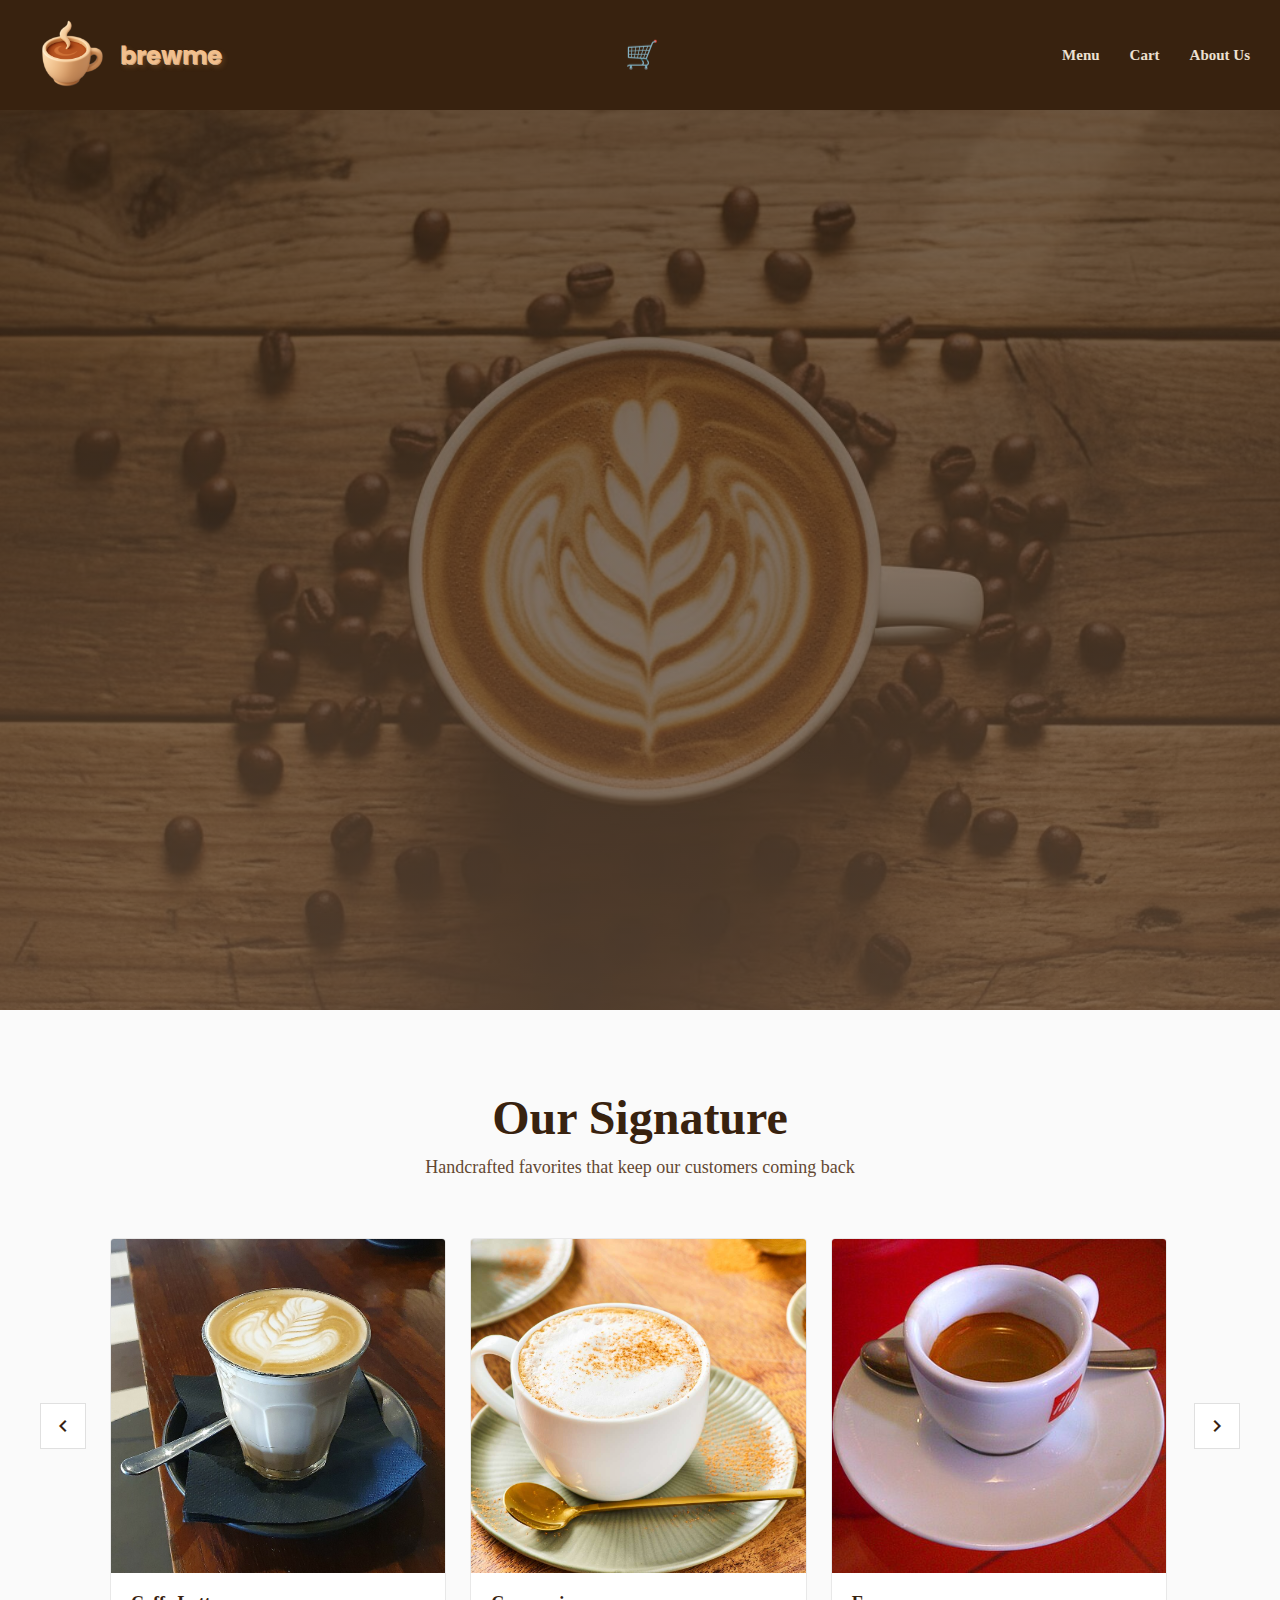
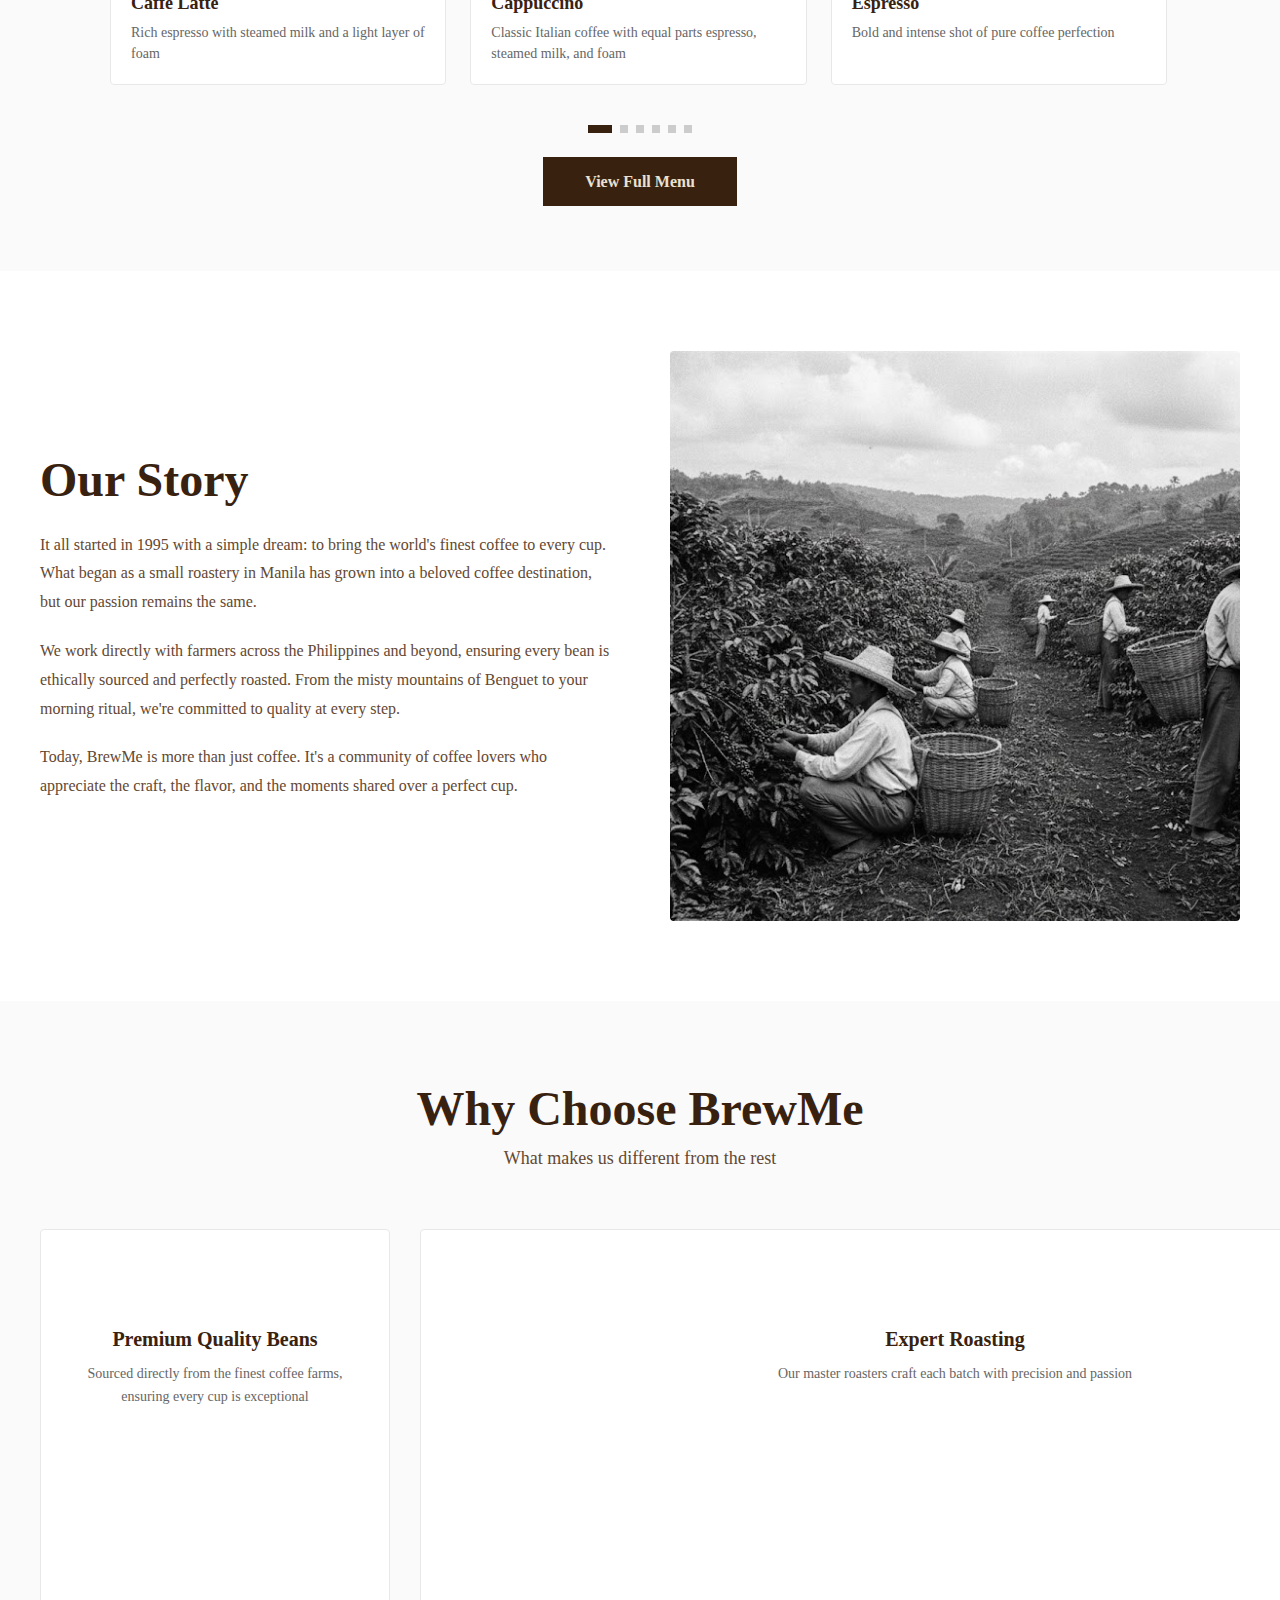
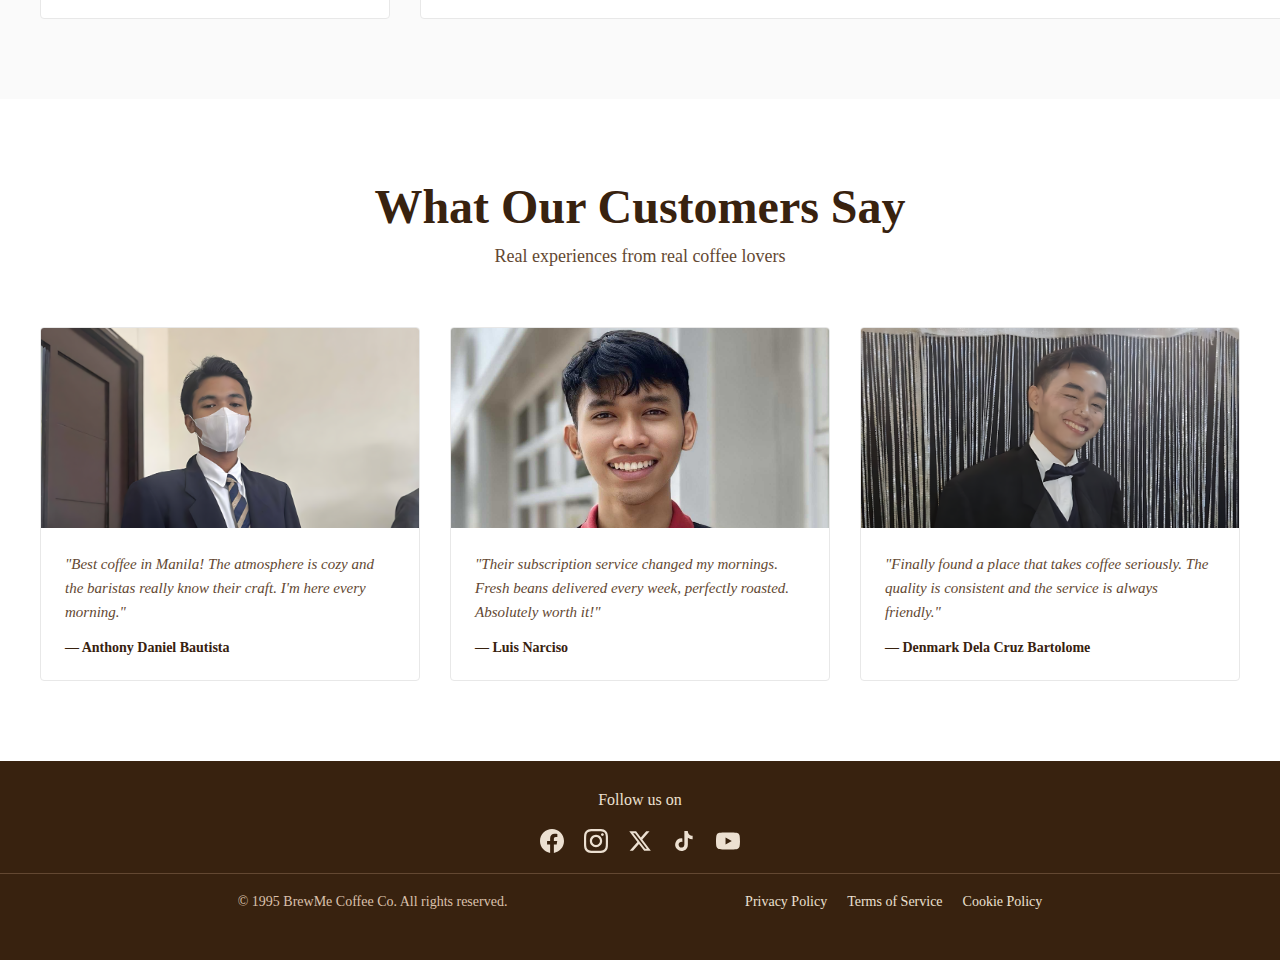
<file: RWD-AND-WAD-main/index.html>
<!DOCTYPE html>
<html lang="en">

<head>
  <meta charset="UTF-8">
  <meta name="viewport" content="width=device-width, initial-scale=1.0">
  <title>Brewme</title>
  <link rel="stylesheet" href="https://fonts.googleapis.com/icon?family=Material+Icons">
  <link href="https://fonts.googleapis.com/css2?family=Poppins:wght@300;400;500;600;700&display=swap" rel="stylesheet">
  <link rel="stylesheet" href="css/styles.css">
  <link rel="stylesheet" href="css/navbar.css">
  <link rel="stylesheet" href="css/hero.css">
  <link rel="stylesheet" href="css/featured-products.css">
  <link rel="stylesheet" href="css/about.css">
  <link rel="stylesheet" href="css/why-choose.css">
  <link rel="stylesheet" href="css/testimonials.css">
  <link rel="stylesheet" href="css/footer.css">


  <link rel="stylesheet" href="css/menu.css">
  <link rel="stylesheet" href="css/cart.css">
  <link rel="stylesheet" href="css/cartIcon.css">
  <link rel="stylesheet" href="css/confirmation.css">
  <link rel="stylesheet" href="css/checkout.css">

  <!-- <link rel="stylesheet" href="../css/generalDesigns.css"> -->







</head>

<body>

  
    <nav class="navbar">
      <a href="#" class="logo">
        <img src="assets/brewme-logo.png" alt="BrewMe Logo">
        <span class="logo-text">brewme</span>
      </a>

      <div class="nav-icons">
        <button class="cart-btn" aria-label="Open cart">
          <span class="cart-icon">🛒</span>
        </button>
      </div>
      <button class="hamburger" aria-laber="Burger menu">
        <span class="material-icons">menu</span>
      </button>



      <div class="nav-links">
        <button class="close-menu">
          <span class="material-icons">close</span>
        </button>
        <a href="html/menu.html">Menu</a>
        <a href="html/cart.html">Cart</a>
        <a href="#about">About Us</a>
      </div>
    </nav>
  



  <section class="hero">
    <div class="hero-content">
      <p class="hero-subtitle">Where Every Bean Tells a Story</p>
      <h1 class="hero-title">Brewed to Perfection, Poured with Passion</h1>
      <p class="hero-description">
        From the first sip to the last drop, experience coffee crafted with care. Start your morning ritual with us.
      </p>
      <div class="hero-cta">
        <a href="html/menu.html" class="btn btn-primary">Explore Menu</a>
        <a href="#about" class="btn btn-secondary">About Us</a>
      </div>
    </div>
  </section>

  <div class="hero-scroll">
    <div class="scroll-indicator"></div>
  </div>
  </section>

  <section class="featured-products">
    <div class="featured">
      <h2 class="section-title">Our Signature</h2>
      <p class="section-subtitle">Handcrafted favorites that keep our customers coming back</p>

      <div class="slider-container">
        <button class="slider-arrow slider-prev">
          <span class="material-icons">chevron_left</span>
        </button>

        <div class="products-slider">
          <div class="product-card">
            <div class="product-image"></div>
            <div class="product-info">
              <h3 class="product-name">Caffe Latte</h3>
              <p class="product-desc">Rich espresso with steamed milk and a light layer of foam</p>
            </div>
          </div>

          <div class="product-card">
            <div class="product-image"></div>
            <div class="product-info">
              <h3 class="product-name">Cappuccino</h3>
              <p class="product-desc">Classic Italian coffee with equal parts espresso, steamed milk, and foam</p>
            </div>
          </div>

          <div class="product-card">
            <div class="product-image"></div>
            <div class="product-info">
              <h3 class="product-name">Espresso</h3>
              <p class="product-desc">Bold and intense shot of pure coffee perfection</p>
            </div>
          </div>

          <div class="product-card">
            <div class="product-image"></div>
            <div class="product-info">
              <h3 class="product-name">Croissant</h3>
              <p class="product-desc">Buttery, flaky pastry</p>
            </div>
          </div>

          <div class="product-card">
            <div class="product-image"></div>
            <div class="product-info">
              <h3 class="product-name">Blueberry Muffin</h3>
              <p class="product-desc">Sweet muffin loaded with blueberries</p>
            </div>
          </div>

          <div class="product-card">
            <div class="product-image"></div>
            <div class="product-info">
              <h3 class="product-name">Pan au chocolat</h3>
              <p class="product-desc">Flaky pastry filled with rich chocolate</p>
            </div>
          </div>
        </div>

        <button class="slider-arrow slider-next">
          <span class="material-icons">chevron_right</span>
        </button>
      </div>

      <div class="slider-dots"></div>
    </div>

    <div class="featured-cta">
      <a href="html/menu.html" class="btn-menu">View Full Menu</a>
    </div>

  </section>

  <section class="about" id="about">
    <div class="about-content">
      <div class="about-text">
        <h2 class="about-title">Our Story</h2>
        <p class="about-desc">
          It all started in 1995 with a simple dream: to bring the world's finest coffee to every cup. What began as a
          small roastery in Manila has grown into a beloved coffee destination, but our passion remains the same.
        </p>
        <p class="about-desc">
          We work directly with farmers across the Philippines and beyond, ensuring every bean is ethically sourced and
          perfectly roasted. From the misty mountains of Benguet to your morning ritual, we're committed to quality at
          every step.
        </p>
        <p class="about-desc">
          Today, BrewMe is more than just coffee. It's a community of coffee lovers who appreciate the craft, the
          flavor, and the moments shared over a perfect cup.
        </p>
      </div>
      <div class="about-image"></div>
    </div>
  </section>

  <section class="why-choose">
    <div class="why-choose-content">
      <h2 class="section-title">Why Choose BrewMe</h2>
      <p class="section-subtitle">What makes us different from the rest</p>

      <div class="reasons-grid">
        <div class="reason-card">
          <div class="reason-icon">
            <span class="material-icons">coffee</span>
          </div>
          <h3 class="reason-title">Premium Quality Beans</h3>
          <p class="reason-desc">Sourced directly from the finest coffee farms, ensuring every cup is exceptional</p>
        </div>

        <div class="reason-card">
          <div class="reason-icon">
            <span class="material-icons">local_fire_department</span>
          </div>
          <h3 class="reason-title">Expert Roasting</h3>
          <p class="reason-desc">Our master roasters craft each batch with precision and passion</p>
        </div>

        <div class="reason-card">
          <div class="reason-icon">
            <span class="material-icons">favorite</span>
          </div>
          <h3 class="reason-title">Made with Love</h3>
          <p class="reason-desc">Every cup is prepared by trained baristas who care about your experience</p>
        </div>

        <div class="reason-card">
          <div class="reason-icon">
            <span class="material-icons">eco</span>
          </div>
          <h3 class="reason-title">Sustainable Sourcing</h3>
          <p class="reason-desc">We support ethical farming practices and fair trade partnerships</p>
        </div>
      </div>
    </div>
  </section>

  <section class="testimonials">
    <div class="testimonials-content">
      <h2 class="section-title">What Our Customers Say</h2>
      <p class="section-subtitle">Real experiences from real coffee lovers</p>

      <div class="testimonials-grid">
        <div class="testimonial-card">
          <div class="testimonial-image"></div>
          <div class="testimonial-info">
            <p class="testimonial-text">"Best coffee in Manila! The atmosphere is cozy and the baristas really know
              their craft. I'm here every morning."</p>
            <p class="testimonial-author">— Anthony Daniel Bautista</p>
          </div>
        </div>

        <div class="testimonial-card">
          <div class="testimonial-image"></div>
          <div class="testimonial-info">
            <p class="testimonial-text">"Their subscription service changed my mornings. Fresh beans delivered every
              week, perfectly roasted. Absolutely worth it!"</p>
            <p class="testimonial-author">— Luis Narciso</p>
          </div>
        </div>

        <div class="testimonial-card">
          <div class="testimonial-image"></div>
          <div class="testimonial-info">
            <p class="testimonial-text">"Finally found a place that takes coffee seriously. The quality is consistent
              and the service is always friendly."</p>
            <p class="testimonial-author">— Denmark Dela Cruz Bartolome</p>
          </div>
        </div>
      </div>
    </div>
  </section>

  <footer class="footer">
    <!-- <div class="footer-top">
      <nav class="footer-links">
        <a href="html/menu.html">Menu</a>
        <a href="html/subscription.html">Subscription</a>
        <a href="#about">About Us</a>
      </nav>
    </div> -->

    <div class="section">
      <p>Follow us on</p>
    </div>

    <div class="social-links">
      <a href="#" aria-label="Facebook">
        <svg width="24" height="24" viewBox="0 0 24 24" fill="currentColor">
          <path
            d="M24 12.073c0-6.627-5.373-12-12-12s-12 5.373-12 12c0 5.99 4.388 10.954 10.125 11.854v-8.385H7.078v-3.47h3.047V9.43c0-3.007 1.792-4.669 4.533-4.669 1.312 0 2.686.235 2.686.235v2.953H15.83c-1.491 0-1.956.925-1.956 1.874v2.25h3.328l-.532 3.47h-2.796v8.385C19.612 23.027 24 18.062 24 12.073z" />
        </svg>
      </a>
      <a href="#" aria-label="Instagram">
        <svg width="24" height="24" viewBox="0 0 24 24" fill="currentColor">
          <path
            d="M12 2.163c3.204 0 3.584.012 4.85.07 3.252.148 4.771 1.691 4.919 4.919.058 1.265.069 1.645.069 4.849 0 3.205-.012 3.584-.069 4.849-.149 3.225-1.664 4.771-4.919 4.919-1.266.058-1.644.07-4.85.07-3.204 0-3.584-.012-4.849-.07-3.26-.149-4.771-1.699-4.919-4.92-.058-1.265-.07-1.644-.07-4.849 0-3.204.013-3.583.07-4.849.149-3.227 1.664-4.771 4.919-4.919 1.266-.057 1.645-.069 4.849-.069zm0-2.163c-3.259 0-3.667.014-4.947.072-4.358.2-6.78 2.618-6.98 6.98-.059 1.281-.073 1.689-.073 4.948 0 3.259.014 3.668.072 4.948.2 4.358 2.618 6.78 6.98 6.98 1.281.058 1.689.072 4.948.072 3.259 0 3.668-.014 4.948-.072 4.354-.2 6.782-2.618 6.979-6.98.059-1.28.073-1.689.073-4.948 0-3.259-.014-3.667-.072-4.947-.196-4.354-2.617-6.78-6.979-6.98-1.281-.059-1.69-.073-4.949-.073zm0 5.838c-3.403 0-6.162 2.759-6.162 6.162s2.759 6.163 6.162 6.163 6.162-2.759 6.162-6.163c0-3.403-2.759-6.162-6.162-6.162zm0 10.162c-2.209 0-4-1.79-4-4 0-2.209 1.791-4 4-4s4 1.791 4 4c0 2.21-1.791 4-4 4zm6.406-11.845c-.796 0-1.441.645-1.441 1.44s.645 1.44 1.441 1.44c.795 0 1.439-.645 1.439-1.44s-.644-1.44-1.439-1.44z" />
        </svg>
      </a>
      <a href="#" aria-label="X (Twitter)">
        <svg width="24" height="24" viewBox="0 0 24 24" fill="currentColor">
          <path
            d="M18.244 2.25h3.308l-7.227 8.26 8.502 11.24H16.17l-5.214-6.817L4.99 21.75H1.68l7.73-8.835L1.254 2.25H8.08l4.713 6.231zm-1.161 17.52h1.833L7.084 4.126H5.117z" />
        </svg>
      </a>
      <a href="#" aria-label="TikTok">
        <svg width="24" height="24" viewBox="0 0 24 24" fill="currentColor">
          <path
            d="M19.59 6.69a4.83 4.83 0 01-3.77-4.25V2h-3.45v13.67a2.89 2.89 0 01-5.2 1.74 2.89 2.89 0 012.31-4.64 2.93 2.93 0 01.88.13V9.4a6.84 6.84 0 00-1-.05A6.33 6.33 0 005 20.1a6.34 6.34 0 0010.86-4.43v-7a8.16 8.16 0 004.77 1.52v-3.4a4.85 4.85 0 01-1-.1z" />
        </svg>
      </a>
      <a href="#" aria-label="YouTube">
        <svg width="24" height="24" viewBox="0 0 24 24" fill="currentColor">
          <path
            d="M23.498 6.186a3.016 3.016 0 00-2.122-2.136C19.505 3.545 12 3.545 12 3.545s-7.505 0-9.377.505A3.017 3.017 0 00.502 6.186C0 8.07 0 12 0 12s0 3.93.502 5.814a3.016 3.016 0 002.122 2.136c1.871.505 9.376.505 9.376.505s7.505 0 9.377-.505a3.015 3.015 0 002.122-2.136C24 15.93 24 12 24 12s0-3.93-.502-5.814zM9.545 15.568V8.432L15.818 12l-6.273 3.568z" />
        </svg>
      </a>
    </div>

    <div class="footer-bottom">
      <span class="copyright">&copy; 1995 BrewMe Coffee Co. All rights reserved.</span>
      <div class="legal">
        <a href="#">Privacy Policy</a>
        <a href="#">Terms of Service</a>
        <a href="#">Cookie Policy</a>
      </div>
    </div>
  </footer>
  <script src="js/navbar.js"></script>
  <script src="js/featured-product.js"></script>
  <script src="js/cart.js"></script>
  <script src="js/confirmation.js"></script>
  <script src="js/checkout.js"></script>
  <script src="js/menu.js"></script>
  <script src="js/productsArray.js"></script>
  <script src="js/cartIcon.js"></script>




</body>

</html>
</file>
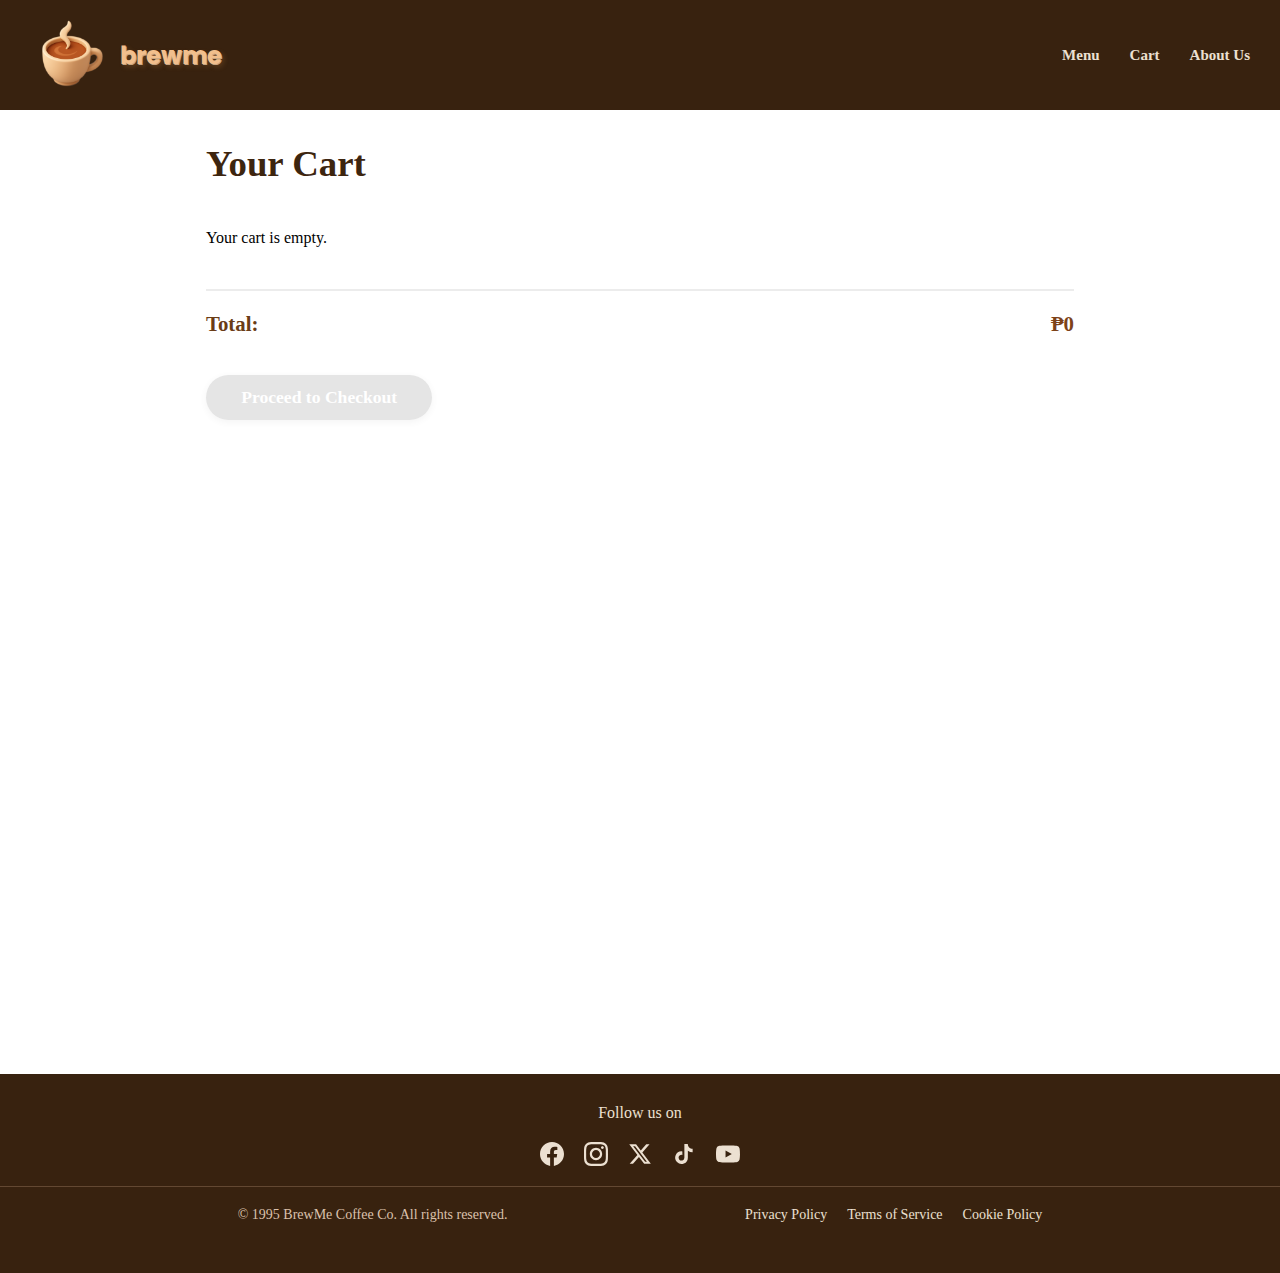
<file: RWD-AND-WAD-main/html/cart.html>
<!DOCTYPE html>
<html lang="en">

<head>
  <meta charset="UTF-8">
  <meta name="viewport" content="width=device-width, initial-scale=1.0">
  <title>Brewme</title>
  <link rel="stylesheet" href="https://fonts.googleapis.com/icon?family=Material+Icons">
  <link href="https://fonts.googleapis.com/css2?family=Poppins:wght@300;400;500;600;700&display=swap" rel="stylesheet">
  <link rel="stylesheet" href="../css/styles.css">
  <link rel="stylesheet" href="../css/navbar.css">
  <link rel="stylesheet" href="../css/footer.css">
  <link rel="stylesheet" href="../css/cart.css">
  <link rel="stylesheet" href="../css/checkout.css">
  <link rel="stylesheet" href="../css/generalDesigns.css">
  <link rel="stylesheet" href="../css/menu.css">
  <link rel="stylesheet" href="../css/confirmation.css">
    <link rel="stylesheet" href="../css/cartIcon.css">
</head>

<body>
  <nav class="navbar">
    <a href="../index.html" class="logo">
      <img src="../assets/brewme-logo.png" alt="BrewMe">
      <span class="logo-text">brewme</span>
    </a>

    <button class="hamburger">
      <span class="material-icons">menu</span>
    </button>

    <div class="nav-links">
      <button class="close-menu">
        <span class="material-icons">close</span>
      </button>
      <a href="../html/menu.html">Menu</a>
      <a href="../html/cart.html">Cart</a>
      <a href="../index.html#about">About Us</a>
    </div>
  </nav>

  <main>
    <section class="cart-section">
        <h2>Your Cart</h2>
        <div id="cart-items"></div>
        <div id="cart-summary">
          <p id="cart-total"></p>
          <a href="checkout.html" class="old-btn checkout-btn" id="checkout-btn">Proceed to Checkout</a>
        </div>
      </section>
  </main>

  <footer class="footer">
    <!-- <div class="footer-top">
      <nav class="footer-links">
        <a href="../html/menu.html">Menu</a>
        <a href="../html/cart.html">Cart</a>
        <a href="../index.html#about">About Us</a>
      </nav>
    </div> -->

    <div class="section">
      <p>Follow us on</p>
    </div>

    <div class="social-links">
      <a href="#" aria-label="Facebook">
        <svg width="24" height="24" viewBox="0 0 24 24" fill="currentColor">
          <path
            d="M24 12.073c0-6.627-5.373-12-12-12s-12 5.373-12 12c0 5.99 4.388 10.954 10.125 11.854v-8.385H7.078v-3.47h3.047V9.43c0-3.007 1.792-4.669 4.533-4.669 1.312 0 2.686.235 2.686.235v2.953H15.83c-1.491 0-1.956.925-1.956 1.874v2.25h3.328l-.532 3.47h-2.796v8.385C19.612 23.027 24 18.062 24 12.073z" />
        </svg>
      </a>
      <a href="#" aria-label="Instagram">
        <svg width="24" height="24" viewBox="0 0 24 24" fill="currentColor">
          <path
            d="M12 2.163c3.204 0 3.584.012 4.85.07 3.252.148 4.771 1.691 4.919 4.919.058 1.265.069 1.645.069 4.849 0 3.205-.012 3.584-.069 4.849-.149 3.225-1.664 4.771-4.919 4.919-1.266.058-1.644.07-4.85.07-3.204 0-3.584-.012-4.849-.07-3.26-.149-4.771-1.699-4.919-4.92-.058-1.265-.07-1.644-.07-4.849 0-3.204.013-3.583.07-4.849.149-3.227 1.664-4.771 4.919-4.919 1.266-.057 1.645-.069 4.849-.069zm0-2.163c-3.259 0-3.667.014-4.947.072-4.358.2-6.78 2.618-6.98 6.98-.059 1.281-.073 1.689-.073 4.948 0 3.259.014 3.668.072 4.948.2 4.358 2.618 6.78 6.98 6.98 1.281.058 1.689.072 4.948.072 3.259 0 3.668-.014 4.948-.072 4.354-.2 6.782-2.618 6.979-6.98.059-1.28.073-1.689.073-4.948 0-3.259-.014-3.667-.072-4.947-.196-4.354-2.617-6.78-6.979-6.98-1.281-.059-1.69-.073-4.949-.073zm0 5.838c-3.403 0-6.162 2.759-6.162 6.162s2.759 6.163 6.162 6.163 6.162-2.759 6.162-6.163c0-3.403-2.759-6.162-6.162-6.162zm0 10.162c-2.209 0-4-1.79-4-4 0-2.209 1.791-4 4-4s4 1.791 4 4c0 2.21-1.791 4-4 4zm6.406-11.845c-.796 0-1.441.645-1.441 1.44s.645 1.44 1.441 1.44c.795 0 1.439-.645 1.439-1.44s-.644-1.44-1.439-1.44z" />
        </svg>
      </a>
      <a href="#" aria-label="X (Twitter)">
        <svg width="24" height="24" viewBox="0 0 24 24" fill="currentColor">
          <path
            d="M18.244 2.25h3.308l-7.227 8.26 8.502 11.24H16.17l-5.214-6.817L4.99 21.75H1.68l7.73-8.835L1.254 2.25H8.08l4.713 6.231zm-1.161 17.52h1.833L7.084 4.126H5.117z" />
        </svg>
      </a>
      <a href="#" aria-label="TikTok">
        <svg width="24" height="24" viewBox="0 0 24 24" fill="currentColor">
          <path
            d="M19.59 6.69a4.83 4.83 0 01-3.77-4.25V2h-3.45v13.67a2.89 2.89 0 01-5.2 1.74 2.89 2.89 0 012.31-4.64 2.93 2.93 0 01.88.13V9.4a6.84 6.84 0 00-1-.05A6.33 6.33 0 005 20.1a6.34 6.34 0 0010.86-4.43v-7a8.16 8.16 0 004.77 1.52v-3.4a4.85 4.85 0 01-1-.1z" />
        </svg>
      </a>
      <a href="#" aria-label="YouTube">
        <svg width="24" height="24" viewBox="0 0 24 24" fill="currentColor">
          <path
            d="M23.498 6.186a3.016 3.016 0 00-2.122-2.136C19.505 3.545 12 3.545 12 3.545s-7.505 0-9.377.505A3.017 3.017 0 00.502 6.186C0 8.07 0 12 0 12s0 3.93.502 5.814a3.016 3.016 0 002.122 2.136c1.871.505 9.376.505 9.376.505s7.505 0 9.377-.505a3.015 3.015 0 002.122-2.136C24 15.93 24 12 24 12s0-3.93-.502-5.814zM9.545 15.568V8.432L15.818 12l-6.273 3.568z" />
        </svg>
      </a>
    </div>

    <div class="footer-bottom">
      <span class="copyright">&copy; 1995 BrewMe Coffee Co. All rights reserved.</span>
      <div class="legal">
        <a href="#">Privacy Policy</a>
        <a href="#">Terms of Service</a>
        <a href="#">Cookie Policy</a>
      </div>
    </div>
  </footer>
  <script src="../js/navbar.js"></script>
    <script src="../js/cartIcon.js"></script>

  <script src="../js/cart.js"></script>
  <script src="../js/confirmation.js"></script>
  <script src="../js/menu.js"></script>
  <script src="../js/checkout.js"></script>
  <script src="../js/productsArray.js"></script>

</body>
</html>
</file>
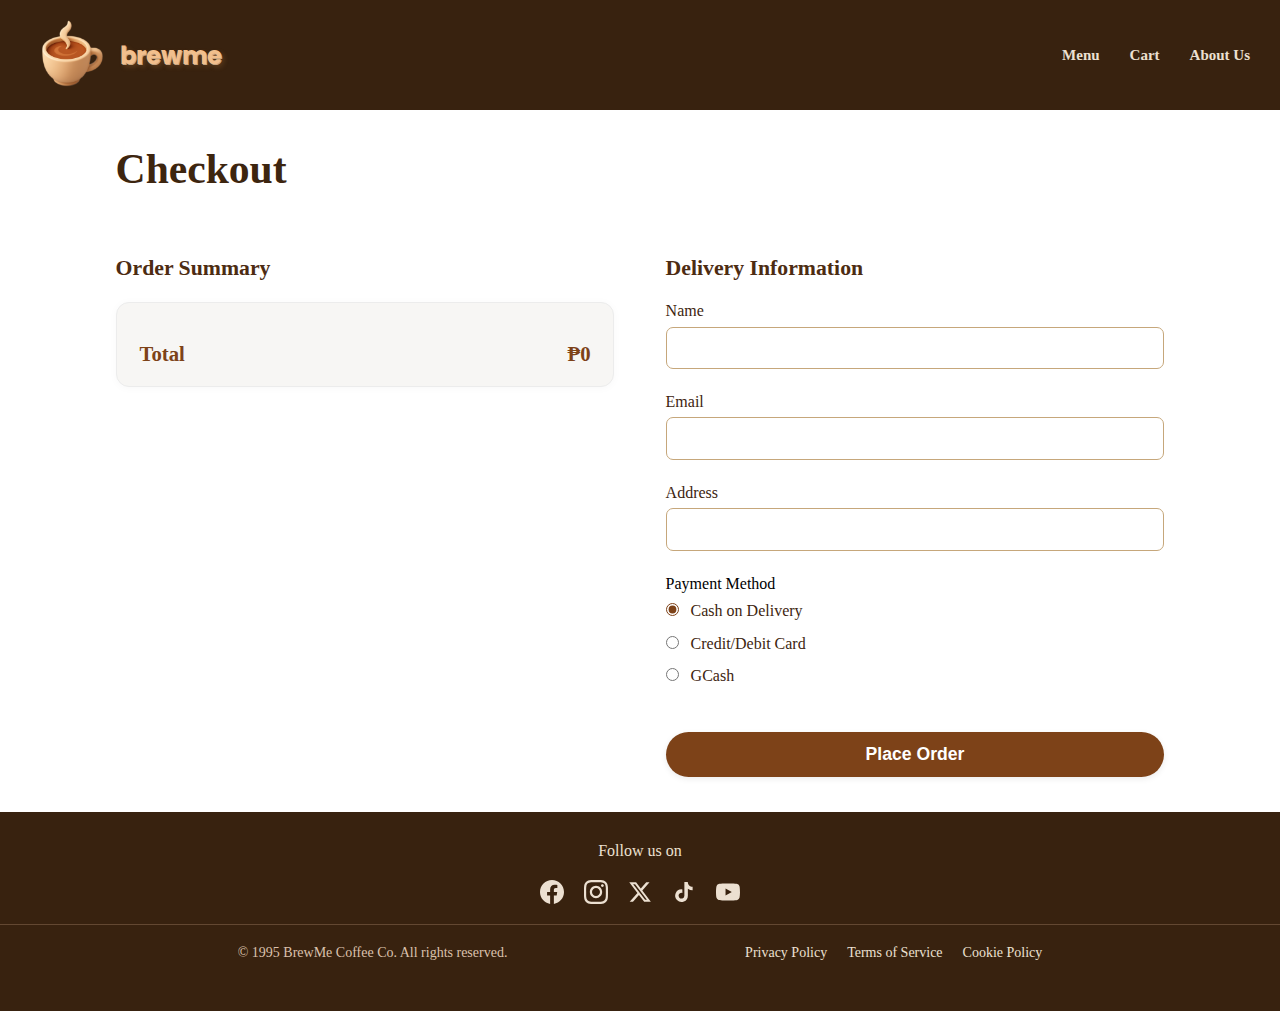
<file: RWD-AND-WAD-main/html/checkout.html>
<!DOCTYPE html>
<html lang="en">

<head>
  <meta charset="UTF-8">
  <meta name="viewport" content="width=device-width, initial-scale=1.0">
  <title>Brewme</title>
  <link rel="stylesheet" href="https://fonts.googleapis.com/icon?family=Material+Icons">
  <link href="https://fonts.googleapis.com/css2?family=Poppins:wght@300;400;500;600;700&display=swap" rel="stylesheet">
  <link rel="stylesheet" href="../css/styles.css">
  <link rel="stylesheet" href="../css/navbar.css">
  <link rel="stylesheet" href="../css/footer.css">
    <link rel="stylesheet" href="../css/cart.css">
      <link rel="stylesheet" href="../css/menu.css">
  <link rel="stylesheet" href="../css/checkout.css">
  <link rel="stylesheet" href="../css/generalDesigns.css">
  <link rel="stylesheet" href="../css/menu.css">
    <link rel="stylesheet" href="../css/confirmation.css">
      <link rel="stylesheet" href="../css/cartIcon.css">
</head>

<body>
  <nav class="navbar">
    <a href="../index.html" class="logo">
      <img src="../assets/brewme-logo.png" alt="BrewMe">
      <span class="logo-text">brewme</span>
    </a>

    <button class="hamburger">
      <span class="material-icons">menu</span>
    </button>

    <div class="nav-links">
      <button class="close-menu">
        <span class="material-icons">close</span>
      </button>
      <a href="../html/menu.html">Menu</a>
      <a href="../html/cart.html">Cart</a>
      <a href="../index.html#about">About Us</a>
    </div>
  </nav>

  <main>  
    <section class="checkout-main">
      <h1 class="checkout-title">Checkout</h1>
      <div class="checkout-row">
        <div class="checkout-summary">
          <h2>Order Summary</h2>
          <div class="summary-card" id="order-summary"></div>
        </div>
        <form id="checkout-form" class="checkout-form">
          <h2>Delivery Information</h2>
          <div class="form-group">
            <label for="name">Name</label>
            <input type="text" id="name" name="name" required autocomplete="name">
          </div>
          <div class="form-group">
            <label for="email">Email</label>
            <input type="email" id="email" name="email" required autocomplete="email">
          </div>
          <div class="form-group">
            <label for="address">Address</label>
            <input type="text" id="address" name="address" required autocomplete="address">
          </div>

          <div class="form-group">
            <p  >Payment Method<p>
            <div class="radio-group">
              <label><input type="radio" name="payment" value="cash" checked> Cash on Delivery</label>
              <label><input type="radio" name="payment" value="card"> Credit/Debit Card</label>
              <label><input type="radio" name="payment" value="gcash"> GCash</label>
            </div>
          </div>
          <button type="submit" class="old-btn checkout-submit">Place Order</button>
        </form>
      </div>
    </section>

  
  
  
  </main>







  <footer class="footer">
    <!-- <div class="footer-top">
      <nav class="footer-links">
        <a href="../html/menu.html">Menu</a>
        <a href="../html/cart.html">Cart</a>
        <a href="../index.html#about">About Us</a>
      </nav>
    </div> -->

    <div class="section">
      <p>Follow us on</p>
    </div>

    <div class="social-links">
      <a href="#" aria-label="Facebook">
        <svg width="24" height="24" viewBox="0 0 24 24" fill="currentColor">
          <path
            d="M24 12.073c0-6.627-5.373-12-12-12s-12 5.373-12 12c0 5.99 4.388 10.954 10.125 11.854v-8.385H7.078v-3.47h3.047V9.43c0-3.007 1.792-4.669 4.533-4.669 1.312 0 2.686.235 2.686.235v2.953H15.83c-1.491 0-1.956.925-1.956 1.874v2.25h3.328l-.532 3.47h-2.796v8.385C19.612 23.027 24 18.062 24 12.073z" />
        </svg>
      </a>
      <a href="#" aria-label="Instagram">
        <svg width="24" height="24" viewBox="0 0 24 24" fill="currentColor">
          <path
            d="M12 2.163c3.204 0 3.584.012 4.85.07 3.252.148 4.771 1.691 4.919 4.919.058 1.265.069 1.645.069 4.849 0 3.205-.012 3.584-.069 4.849-.149 3.225-1.664 4.771-4.919 4.919-1.266.058-1.644.07-4.85.07-3.204 0-3.584-.012-4.849-.07-3.26-.149-4.771-1.699-4.919-4.92-.058-1.265-.07-1.644-.07-4.849 0-3.204.013-3.583.07-4.849.149-3.227 1.664-4.771 4.919-4.919 1.266-.057 1.645-.069 4.849-.069zm0-2.163c-3.259 0-3.667.014-4.947.072-4.358.2-6.78 2.618-6.98 6.98-.059 1.281-.073 1.689-.073 4.948 0 3.259.014 3.668.072 4.948.2 4.358 2.618 6.78 6.98 6.98 1.281.058 1.689.072 4.948.072 3.259 0 3.668-.014 4.948-.072 4.354-.2 6.782-2.618 6.979-6.98.059-1.28.073-1.689.073-4.948 0-3.259-.014-3.667-.072-4.947-.196-4.354-2.617-6.78-6.979-6.98-1.281-.059-1.69-.073-4.949-.073zm0 5.838c-3.403 0-6.162 2.759-6.162 6.162s2.759 6.163 6.162 6.163 6.162-2.759 6.162-6.163c0-3.403-2.759-6.162-6.162-6.162zm0 10.162c-2.209 0-4-1.79-4-4 0-2.209 1.791-4 4-4s4 1.791 4 4c0 2.21-1.791 4-4 4zm6.406-11.845c-.796 0-1.441.645-1.441 1.44s.645 1.44 1.441 1.44c.795 0 1.439-.645 1.439-1.44s-.644-1.44-1.439-1.44z" />
        </svg>
      </a>
      <a href="#" aria-label="X (Twitter)">
        <svg width="24" height="24" viewBox="0 0 24 24" fill="currentColor">
          <path
            d="M18.244 2.25h3.308l-7.227 8.26 8.502 11.24H16.17l-5.214-6.817L4.99 21.75H1.68l7.73-8.835L1.254 2.25H8.08l4.713 6.231zm-1.161 17.52h1.833L7.084 4.126H5.117z" />
        </svg>
      </a>
      <a href="#" aria-label="TikTok">
        <svg width="24" height="24" viewBox="0 0 24 24" fill="currentColor">
          <path
            d="M19.59 6.69a4.83 4.83 0 01-3.77-4.25V2h-3.45v13.67a2.89 2.89 0 01-5.2 1.74 2.89 2.89 0 012.31-4.64 2.93 2.93 0 01.88.13V9.4a6.84 6.84 0 00-1-.05A6.33 6.33 0 005 20.1a6.34 6.34 0 0010.86-4.43v-7a8.16 8.16 0 004.77 1.52v-3.4a4.85 4.85 0 01-1-.1z" />
        </svg>
      </a>
      <a href="#" aria-label="YouTube">
        <svg width="24" height="24" viewBox="0 0 24 24" fill="currentColor">
          <path
            d="M23.498 6.186a3.016 3.016 0 00-2.122-2.136C19.505 3.545 12 3.545 12 3.545s-7.505 0-9.377.505A3.017 3.017 0 00.502 6.186C0 8.07 0 12 0 12s0 3.93.502 5.814a3.016 3.016 0 002.122 2.136c1.871.505 9.376.505 9.376.505s7.505 0 9.377-.505a3.015 3.015 0 002.122-2.136C24 15.93 24 12 24 12s0-3.93-.502-5.814zM9.545 15.568V8.432L15.818 12l-6.273 3.568z" />
        </svg>
      </a>
    </div>

    <div class="footer-bottom">
      <span class="copyright">&copy; 1995 BrewMe Coffee Co. All rights reserved.</span>
      <div class="legal">
        <a href="#">Privacy Policy</a>
        <a href="#">Terms of Service</a>
        <a href="#">Cookie Policy</a>
      </div>
    </div>
  </footer>
  <script src="../js/navbar.js"></script>
    <script src="../js/cart.js"></script>
        <script src="../js/confirmation.js"></script>
    <script src="../js/checkout.js"></script>
      <script src="../js/cart.js"></script>
  <script src="../js/confirmation.js"></script>
  <script src="../js/checkout.js"></script>
    <script src="../js/menu.js"></script>
      <script src="../js/productsArray.js"></script>




</body>

</html>
</file>
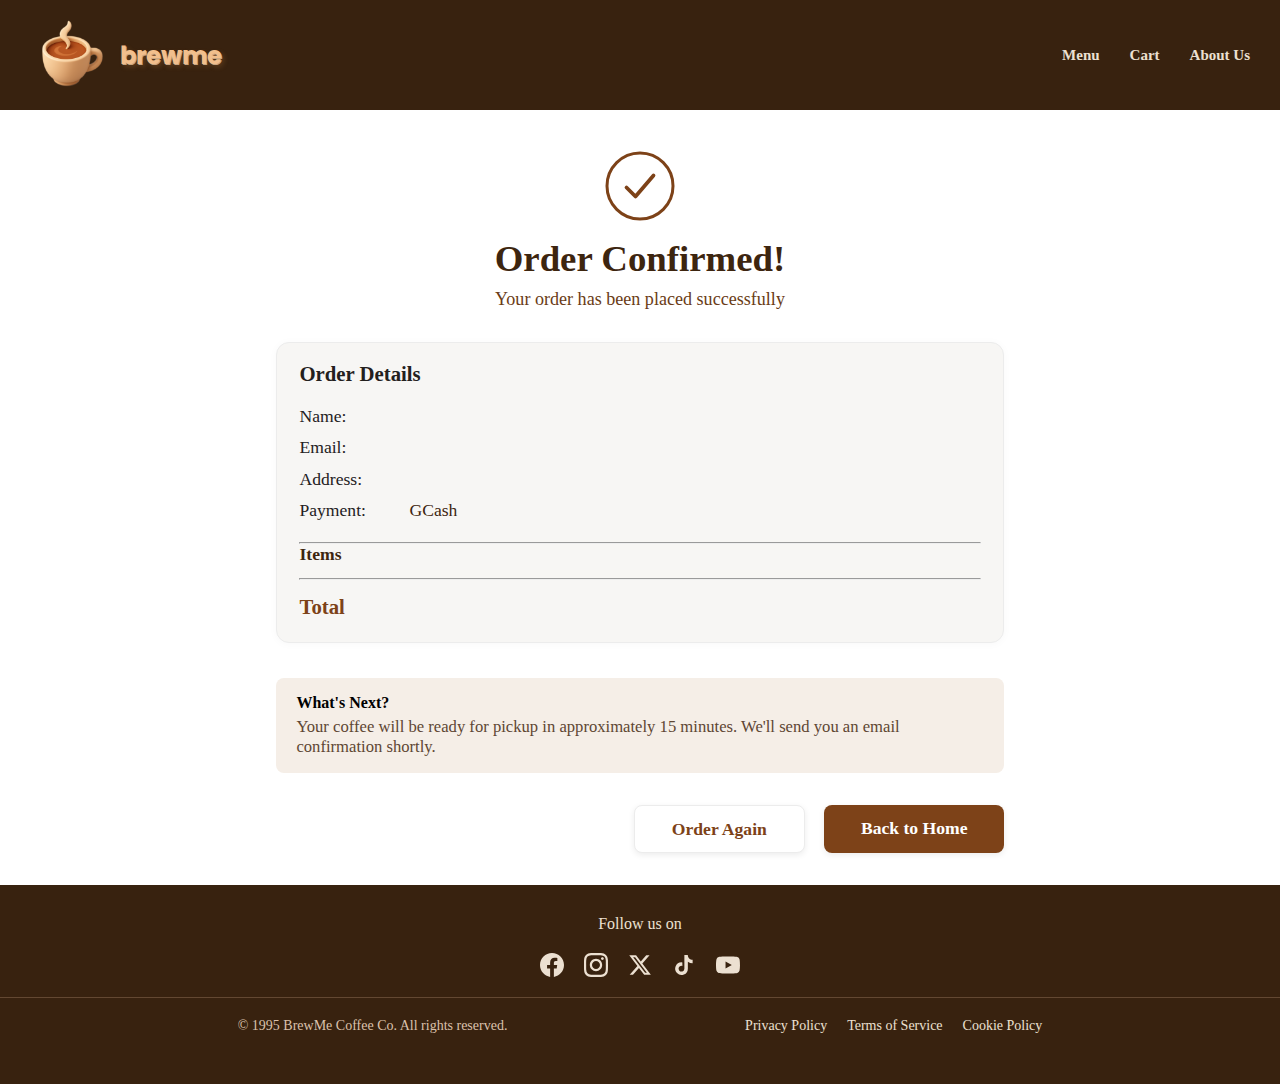
<file: RWD-AND-WAD-main/html/confirmation.html>
<!DOCTYPE html>
<html lang="en">

<head>
    <meta charset="UTF-8">
    <meta name="viewport" content="width=device-width, initial-scale=1.0">
    <title>Brewme</title>
    <link rel="stylesheet" href="https://fonts.googleapis.com/icon?family=Material+Icons">
    <link href="https://fonts.googleapis.com/css2?family=Poppins:wght@300;400;500;600;700&display=swap"
        rel="stylesheet">
    <link rel="stylesheet" href="../css/styles.css">
    <link rel="stylesheet" href="../css/navbar.css">
    <link rel="stylesheet" href="../css/footer.css">
    <link rel="stylesheet" href="../css/cart.css">
    <link rel="stylesheet" href="../css/menu.css">
    <link rel="stylesheet" href="../css/checkout.css">
    <link rel="stylesheet" href="../css/generalDesigns.css">
    <link rel="stylesheet" href="../css/menu.css">
    <link rel="stylesheet" href="../css/confirmation.css">
      <link rel="stylesheet" href="../css/cartIcon.css">





</head>

<body>
    <nav class="navbar">
        <a href="../index.html" class="logo">
            <img src="../assets/brewme-logo.png" alt="BrewMe">
            <span class="logo-text">brewme</span>
        </a>

        <button class="hamburger">
            <span class="material-icons">menu</span>
        </button>

        <div class="nav-links">
            <button class="close-menu">
                <span class="material-icons">close</span>
            </button>
            <a href="../html/menu.html">Menu</a>
            <a href="../html/cart.html">Cart</a>
            <a href="../index.html#about">About Us</a>
        </div>
    </nav>

    <main>
        <section class="confirmation-main">
            <div class="confirmation-header">
                <div class="confirmation-icon">
                    <svg height="72" viewBox="0 0 48 48" width="72" fill="none">
                        <circle cx="24" cy="24" r="22" stroke="#7d4218" stroke-width="2" fill="none" />
                        <path d="M15 25l6 6 12-14" stroke="#7d4218" stroke-width="2.5" fill="none"
                            stroke-linecap="round" stroke-linejoin="round" />
                    </svg>
                </div>
                <h1 class="confirmation-title">Order Confirmed!</h1>
                <div class="confirmation-sub">Your order has been placed successfully</div>
            </div>
            <div class="confirmation-details-card">
                <div class="confirmation-details-title">Order Details</div>
                <table class="confirmation-details-table">
                    <tbody>
                        <tr>
                            <td>Name:</td>
                            <td id="conf-name"></td>
                        </tr>
                        <tr>
                            <td>Email:</td>
                            <td id="conf-email"></td>
                        </tr>
                        <tr>
                            <td>Address:</td>
                            <td id="conf-address"></td>
                        </tr>
                        <tr>
                            <td>Payment:</td>
                            <td id="conf-payment"></td>
                        </tr>
                    </tbody>
                </table>
                <hr>
                <div class="confirmation-items-title">Items</div>
                <div id="conf-items"></div>
                <hr>
                <div class="confirmation-total-row">
                    <span>Total</span>
                    <span id="conf-total"></span>
                </div>
            </div>
            <div class="confirmation-next-card">
                <div class="confirmation-next-title">What's Next?</div>
                <div class="confirmation-next-desc">
                    Your coffee will be ready for pickup in approximately 15 minutes. We'll send you an email
                    confirmation shortly.
                </div>
            </div>







            <div class="confirmation-actions">
                <a href="../html/menu.html" class="old-btn confirmation-secondary">Order Again</a>
                <a href="../index.html" class="old-btn confirmation-primary">Back to Home</a>
            </div>
        </section>








    </main>







    <footer class="footer">
        <!-- <div class="footer-top">
      <nav class="footer-links">
        <a href="../html/menu.html">Menu</a>
        <a href="../html/cart.html">Cart</a>
        <a href="../index.html#about">About Us</a>
      </nav>
    </div> -->

        <div class="section">
            <p>Follow us on</p>
        </div>

        <div class="social-links">
            <a href="#" aria-label="Facebook">
                <svg width="24" height="24" viewBox="0 0 24 24" fill="currentColor">
                    <path
                        d="M24 12.073c0-6.627-5.373-12-12-12s-12 5.373-12 12c0 5.99 4.388 10.954 10.125 11.854v-8.385H7.078v-3.47h3.047V9.43c0-3.007 1.792-4.669 4.533-4.669 1.312 0 2.686.235 2.686.235v2.953H15.83c-1.491 0-1.956.925-1.956 1.874v2.25h3.328l-.532 3.47h-2.796v8.385C19.612 23.027 24 18.062 24 12.073z" />
                </svg>
            </a>
            <a href="#" aria-label="Instagram">
                <svg width="24" height="24" viewBox="0 0 24 24" fill="currentColor">
                    <path
                        d="M12 2.163c3.204 0 3.584.012 4.85.07 3.252.148 4.771 1.691 4.919 4.919.058 1.265.069 1.645.069 4.849 0 3.205-.012 3.584-.069 4.849-.149 3.225-1.664 4.771-4.919 4.919-1.266.058-1.644.07-4.85.07-3.204 0-3.584-.012-4.849-.07-3.26-.149-4.771-1.699-4.919-4.92-.058-1.265-.07-1.644-.07-4.849 0-3.204.013-3.583.07-4.849.149-3.227 1.664-4.771 4.919-4.919 1.266-.057 1.645-.069 4.849-.069zm0-2.163c-3.259 0-3.667.014-4.947.072-4.358.2-6.78 2.618-6.98 6.98-.059 1.281-.073 1.689-.073 4.948 0 3.259.014 3.668.072 4.948.2 4.358 2.618 6.78 6.98 6.98 1.281.058 1.689.072 4.948.072 3.259 0 3.668-.014 4.948-.072 4.354-.2 6.782-2.618 6.979-6.98.059-1.28.073-1.689.073-4.948 0-3.259-.014-3.667-.072-4.947-.196-4.354-2.617-6.78-6.979-6.98-1.281-.059-1.69-.073-4.949-.073zm0 5.838c-3.403 0-6.162 2.759-6.162 6.162s2.759 6.163 6.162 6.163 6.162-2.759 6.162-6.163c0-3.403-2.759-6.162-6.162-6.162zm0 10.162c-2.209 0-4-1.79-4-4 0-2.209 1.791-4 4-4s4 1.791 4 4c0 2.21-1.791 4-4 4zm6.406-11.845c-.796 0-1.441.645-1.441 1.44s.645 1.44 1.441 1.44c.795 0 1.439-.645 1.439-1.44s-.644-1.44-1.439-1.44z" />
                </svg>
            </a>
            <a href="#" aria-label="X (Twitter)">
                <svg width="24" height="24" viewBox="0 0 24 24" fill="currentColor">
                    <path
                        d="M18.244 2.25h3.308l-7.227 8.26 8.502 11.24H16.17l-5.214-6.817L4.99 21.75H1.68l7.73-8.835L1.254 2.25H8.08l4.713 6.231zm-1.161 17.52h1.833L7.084 4.126H5.117z" />
                </svg>
            </a>
            <a href="#" aria-label="TikTok">
                <svg width="24" height="24" viewBox="0 0 24 24" fill="currentColor">
                    <path
                        d="M19.59 6.69a4.83 4.83 0 01-3.77-4.25V2h-3.45v13.67a2.89 2.89 0 01-5.2 1.74 2.89 2.89 0 012.31-4.64 2.93 2.93 0 01.88.13V9.4a6.84 6.84 0 00-1-.05A6.33 6.33 0 005 20.1a6.34 6.34 0 0010.86-4.43v-7a8.16 8.16 0 004.77 1.52v-3.4a4.85 4.85 0 01-1-.1z" />
                </svg>
            </a>
            <a href="#" aria-label="YouTube">
                <svg width="24" height="24" viewBox="0 0 24 24" fill="currentColor">
                    <path
                        d="M23.498 6.186a3.016 3.016 0 00-2.122-2.136C19.505 3.545 12 3.545 12 3.545s-7.505 0-9.377.505A3.017 3.017 0 00.502 6.186C0 8.07 0 12 0 12s0 3.93.502 5.814a3.016 3.016 0 002.122 2.136c1.871.505 9.376.505 9.376.505s7.505 0 9.377-.505a3.015 3.015 0 002.122-2.136C24 15.93 24 12 24 12s0-3.93-.502-5.814zM9.545 15.568V8.432L15.818 12l-6.273 3.568z" />
                </svg>
            </a>
        </div>

        <div class="footer-bottom">
            <span class="copyright">&copy; 1995 BrewMe Coffee Co. All rights reserved.</span>
            <div class="legal">
                <a href="#">Privacy Policy</a>
                <a href="#">Terms of Service</a>
                <a href="#">Cookie Policy</a>
            </div>
        </div>
    </footer>
    <script src="../js/navbar.js"></script>
    <script src="../js/cart.js"></script>
    <script src="../js/cart.js"></script>
    <script src="../js/confirmation.js"></script>
    <script src="../js/checkout.js"></script>
    <script src="../js/menu.js"></script>
    <script src="../js/productsArray.js"></script>



</body>

</html>
</file>
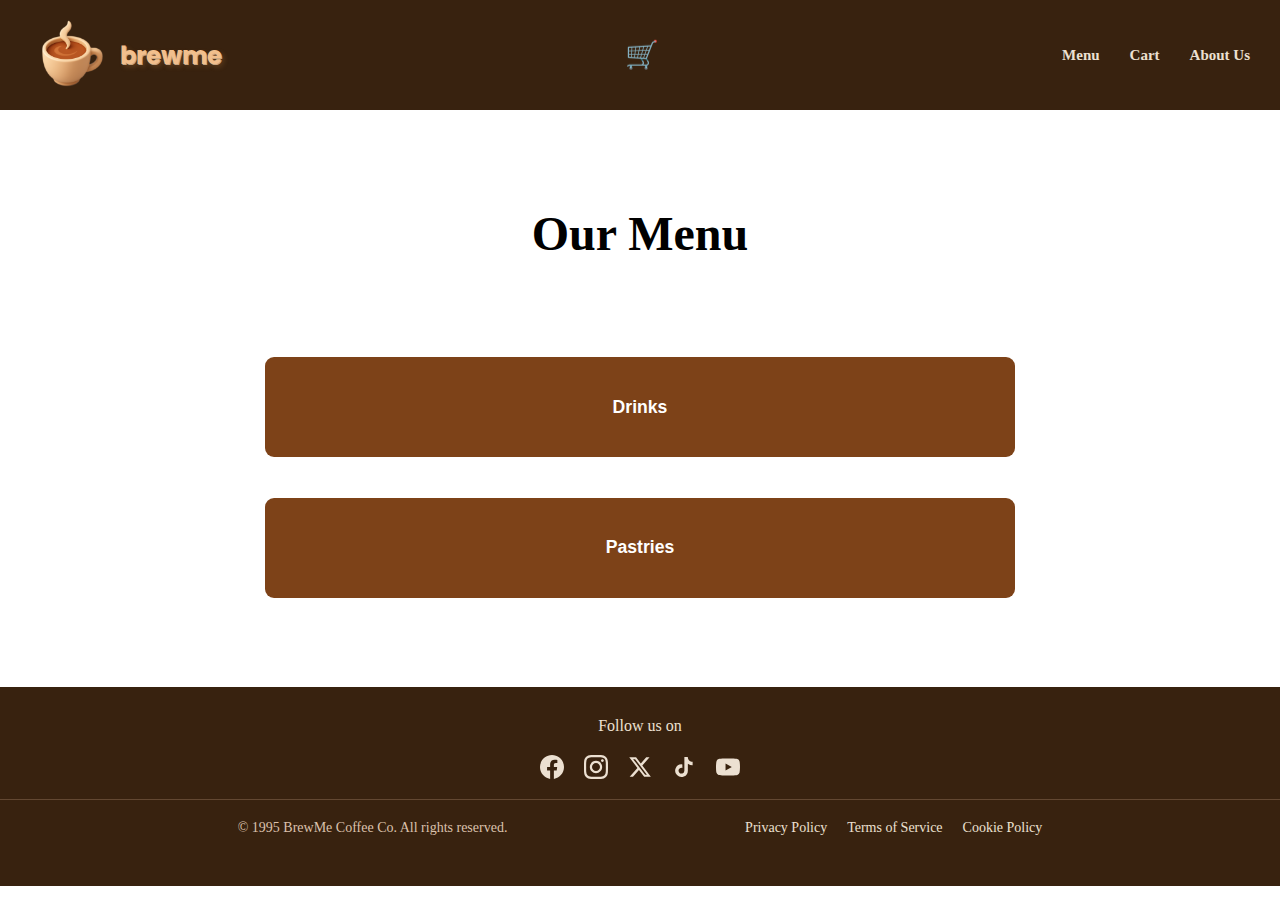
<file: RWD-AND-WAD-main/html/menu.html>
<!DOCTYPE html>
<html lang="en">

<head>
  <meta charset="UTF-8">
  <meta name="viewport" content="width=device-width, initial-scale=1.0">
  <title>Brewme</title>
  <link rel="stylesheet" href="https://fonts.googleapis.com/icon?family=Material+Icons">
  <link href="https://fonts.googleapis.com/css2?family=Poppins:wght@300;400;500;600;700&display=swap" rel="stylesheet">
  <link rel="stylesheet" href="../css/styles.css">
  <link rel="stylesheet" href="../css/navbar.css">
  <link rel="stylesheet" href="../css/footer.css">
  <link rel="stylesheet" href="../css/menu.css">
  <link rel="stylesheet" href="../css/cart.css">
  <link rel="stylesheet" href="../css/checkout.css">
  <link rel="stylesheet" href="../css/generalDesigns.css">
  <link rel="stylesheet" href="../css/menu.css">
  <link rel="stylesheet" href="../css/confirmation.css">
  <link rel="stylesheet" href="../css/cartIcon.css">
</head>

<body>
  <nav class="navbar">
    <a href="../index.html" class="logo">
      <img src="../assets/brewme-logo.png" alt="BrewMe">
      <span class="logo-text">brewme</span>
    </a>


    <div class="nav-icons">
      <button class="cart-btn" aria-label="Open cart">
        <span class="cart-icon">🛒</span>
      </button>
    </div>
    <button class="hamburger">
      <span class="material-icons">menu</span>
    </button>

    <div class="nav-links">
      <button class="close-menu">
        <span class="material-icons">close</span>
      </button>
      <a href="#">Menu</a>
      <a href="../html/cart.html">Cart</a>
      <a href="../index.html#about">About Us</a>
    </div>
  </nav>


  <main>
    <section class="menu-section">
      <h1 class="menu-title">Our Menu</h1>
      <div class="menu-buttons" id="menu-buttons">
        <button id="btn-drinks" class="menu-btn">Drinks</button>
        <button id="btn-pastries" class="menu-btn">Pastries</button>
      </div>
      <div id="menu-list-container" style="display:none;">
        <div class="menu-list-header">
          <button id="btn-back" class="back-btn">Back</button>
          <div class="search-bar">
            <span class="search-icon">🔍</span>
            <input type="text" id="search-input" placeholder="Search items...">
          </div>
        </div>
        <h2 class="category-title" id="category-title"></h2>
        <div class="menu-list" id="menu-list"></div>
      </div>
    </section>
  </main>








  <footer class="footer">
    <!-- <div class="footer-top">
      <nav class="footer-links">
        <a href="#">Menu</a>
        <a href="../html/subscription.html">Subscription</a>
        <a href="../index.html#about">About Us</a>
      </nav>
    </div> -->

    <div class="section">
      <p>Follow us on</p>
    </div>

    <div class="social-links">
      <a href="#" aria-label="Facebook">
        <svg width="24" height="24" viewBox="0 0 24 24" fill="currentColor">
          <path
            d="M24 12.073c0-6.627-5.373-12-12-12s-12 5.373-12 12c0 5.99 4.388 10.954 10.125 11.854v-8.385H7.078v-3.47h3.047V9.43c0-3.007 1.792-4.669 4.533-4.669 1.312 0 2.686.235 2.686.235v2.953H15.83c-1.491 0-1.956.925-1.956 1.874v2.25h3.328l-.532 3.47h-2.796v8.385C19.612 23.027 24 18.062 24 12.073z" />
        </svg>
      </a>
      <a href="#" aria-label="Instagram">
        <svg width="24" height="24" viewBox="0 0 24 24" fill="currentColor">
          <path
            d="M12 2.163c3.204 0 3.584.012 4.85.07 3.252.148 4.771 1.691 4.919 4.919.058 1.265.069 1.645.069 4.849 0 3.205-.012 3.584-.069 4.849-.149 3.225-1.664 4.771-4.919 4.919-1.266.058-1.644.07-4.85.07-3.204 0-3.584-.012-4.849-.07-3.26-.149-4.771-1.699-4.919-4.92-.058-1.265-.07-1.644-.07-4.849 0-3.204.013-3.583.07-4.849.149-3.227 1.664-4.771 4.919-4.919 1.266-.057 1.645-.069 4.849-.069zm0-2.163c-3.259 0-3.667.014-4.947.072-4.358.2-6.78 2.618-6.98 6.98-.059 1.281-.073 1.689-.073 4.948 0 3.259.014 3.668.072 4.948.2 4.358 2.618 6.78 6.98 6.98 1.281.058 1.689.072 4.948.072 3.259 0 3.668-.014 4.948-.072 4.354-.2 6.782-2.618 6.979-6.98.059-1.28.073-1.689.073-4.948 0-3.259-.014-3.667-.072-4.947-.196-4.354-2.617-6.78-6.979-6.98-1.281-.059-1.69-.073-4.949-.073zm0 5.838c-3.403 0-6.162 2.759-6.162 6.162s2.759 6.163 6.162 6.163 6.162-2.759 6.162-6.163c0-3.403-2.759-6.162-6.162-6.162zm0 10.162c-2.209 0-4-1.79-4-4 0-2.209 1.791-4 4-4s4 1.791 4 4c0 2.21-1.791 4-4 4zm6.406-11.845c-.796 0-1.441.645-1.441 1.44s.645 1.44 1.441 1.44c.795 0 1.439-.645 1.439-1.44s-.644-1.44-1.439-1.44z" />
        </svg>
      </a>
      <a href="#" aria-label="X (Twitter)">
        <svg width="24" height="24" viewBox="0 0 24 24" fill="currentColor">
          <path
            d="M18.244 2.25h3.308l-7.227 8.26 8.502 11.24H16.17l-5.214-6.817L4.99 21.75H1.68l7.73-8.835L1.254 2.25H8.08l4.713 6.231zm-1.161 17.52h1.833L7.084 4.126H5.117z" />
        </svg>
      </a>
      <a href="#" aria-label="TikTok">
        <svg width="24" height="24" viewBox="0 0 24 24" fill="currentColor">
          <path
            d="M19.59 6.69a4.83 4.83 0 01-3.77-4.25V2h-3.45v13.67a2.89 2.89 0 01-5.2 1.74 2.89 2.89 0 012.31-4.64 2.93 2.93 0 01.88.13V9.4a6.84 6.84 0 00-1-.05A6.33 6.33 0 005 20.1a6.34 6.34 0 0010.86-4.43v-7a8.16 8.16 0 004.77 1.52v-3.4a4.85 4.85 0 01-1-.1z" />
        </svg>
      </a>
      <a href="#" aria-label="YouTube">
        <svg width="24" height="24" viewBox="0 0 24 24" fill="currentColor">
          <path
            d="M23.498 6.186a3.016 3.016 0 00-2.122-2.136C19.505 3.545 12 3.545 12 3.545s-7.505 0-9.377.505A3.017 3.017 0 00.502 6.186C0 8.07 0 12 0 12s0 3.93.502 5.814a3.016 3.016 0 002.122 2.136c1.871.505 9.376.505 9.376.505s7.505 0 9.377-.505a3.015 3.015 0 002.122-2.136C24 15.93 24 12 24 12s0-3.93-.502-5.814zM9.545 15.568V8.432L15.818 12l-6.273 3.568z" />
        </svg>
      </a>
    </div>

    <div class="footer-bottom">
      <span class="copyright">&copy; 1995 BrewMe Coffee Co. All rights reserved.</span>
      <div class="legal">
        <a href="#">Privacy Policy</a>
        <a href="#">Terms of Service</a>
        <a href="#">Cookie Policy</a>
      </div>
    </div>
  </footer>
  <script src="../js/navbar.js"></script>
  <script src="../js/menu.js"> </script>
  <script src="../js/productsArray.js"> </script>
  <script src="../js/cart.js"></script>
    <script src="../js/cartIcon.js"></script>

  <script src="../js/confirmation.js"></script>
  <script src="../js/checkout.js"></script>
  <script src="../js/menu.js"></script>



</body>

</html>
</file>
<file: RWD-AND-WAD-main/css/styles.css>
:root {
  --color-01: #ece0d1;
  --color-02: #dbc1ac;
  --color-03: #967259;
  --color-04: #634832;
  --color-05: #38220f;


  --coffee-bg: #faf7f2;
  --coffee-accent: #7d4218;
  --coffee-accent-dark: #9c5c26;
  --coffee-font: 'Helvetica Neue', Helvetica, Arial, sans-serif;
  --coffee-font-alt: 'Georgia', serif;
  --coffee-light: #fff;
  --coffee-grey-bg: #f7f6f4;
  --coffee-grey-bg2: #f5eee7;
  --coffee-grey-border: #ececec;
  --coffee-grey-text: #5e4633;  

 
}




* {
  margin: 0;
  padding: 0;
  box-sizing: border-box;
}

body {
  font-family: serif;
  display: flex;
  flex-direction: column;
}
</file>
<file: RWD-AND-WAD-main/css/navbar.css>
.navbar {
  background-color: var(--color-05);
  color: var(--color-01);
  padding: 15px 30px;
  display: flex;
  justify-content: space-between;
  align-items: center;
}

.logo {
  display: flex;
  align-items: center;
  gap: 10px;
  text-decoration: none;
}

.logo img {
  width: 80px;
}

.logo-text {
  font-family: 'Poppins', sans-serif;
  font-size: 24px;
  font-weight: 700;
  color: hsl(30, 80%, 75%);
  text-shadow:
    1px 1px 0px hsl(30, 40%, 65%),
    3px 3px 5px hsla(30, 50%, 50%, 0.3);
}

.nav-links {
  display: flex;
  gap: 25px;
}

.nav-links a {
  color: var(--color-01);
  text-decoration: none;
  font-weight: bold;
  font-size: 15px;
}

.nav-links a:hover {
  color: var(--color-02);
}

.nav-links {
  display: flex;
  gap: 30px;
}

/* Mobile Menu Toggle - Hidden by default */
.hamburger {
  display: none;
  background: none;
  border: none;
  cursor: pointer;
  padding: 8px;
}

.hamburger .material-icons {
  color: var(--color-01);
  font-size: 32px;
}

/* Close Button - Hidden by default */
.close-menu {
  display: none;
  position: absolute;
  top: 15px;
  right: 15px;
  background: none;
  border: none;
  cursor: pointer;
}

.close-menu .material-icons {
  color: var(--color-01);
  font-size: 32px;
  margin-top: 25px;
  margin-right: 15px;
}

/* Tablet */
@media (max-width: 768px) {
  .navbar {
    padding: 15px 20px;
  }

  .logo img {
    width: 80px;
  }

  .logo-text {
    font-size: 22px;
  }

  .nav-links {
    gap: 20px;
  }

  .nav-links a {
    font-size: 14px;
  }
}

/* Mobile */
@media (max-width: 600px) {
  .hamburger {
    display: flex;
    align-items: center;
    justify-content: center;
  }

  .nav-links {
    position: fixed;
    top: 0;
    right: -100%;
    width: 250px;
    height: 100vh;
    background-color: var(--color-05);
    flex-direction: column;
    padding: 80px 30px 30px;
    gap: 20px;
    transition: right 0.3s ease;
    box-shadow: -5px 0 15px rgba(0, 0, 0, 0.3);
    z-index: 1;
  }

  .nav-links.active {
    right: 0;
  }

  .nav-links.active .close-menu {
    display: flex;
  }

  .nav-links a {
    padding: 15px 0;
    border-bottom: 1px solid rgba(255, 255, 255, 0.1);
  }
}
</file>
<file: RWD-AND-WAD-main/css/hero.css>
.hero {
  height: 100vh;
  min-height: 600px;
  display: flex;
  align-items: center;
  justify-content: center;
  background-image: linear-gradient(rgba(56, 34, 15, 0.7), rgba(99, 72, 50, 0.7)), url('../assets/hero-bg.png');
  background-size: cover;
  background-position: center;
}

.hero-content {
  text-align: center;
  color: var(--color-01);
  max-width: 900px;
  padding: 0 30px;
  animation: fadeInUp 1s ease-out;
}

@keyframes fadeInUp {
  from {
    opacity: 0;
    transform: translateY(40px);
  }

  to {
    opacity: 1;
    transform: translateY(0);
  }
}

.hero-subtitle {
  font-size: 18px;
  font-weight: 400;
  letter-spacing: 3px;
  text-transform: uppercase;
  color: var(--color-02);
  margin-bottom: 20px;
  opacity: 0;
  animation: fadeIn 1s ease-out 0.3s forwards;
}

@keyframes fadeIn {
  to {
    opacity: 1;
  }
}

.hero-title {
  font-size: 72px;
  font-weight: 700;
  line-height: 1.1;
  margin-bottom: 25px;
  color: var(--color-01);
  text-shadow: 2px 4px 8px rgba(0, 0, 0, 0.4);
  opacity: 0;
  animation: fadeIn 1s ease-out 0.6s forwards;
}

.hero-description {
  font-size: 20px;
  font-weight: 300;
  line-height: 1.6;
  margin-bottom: 40px;
  color: var(--color-02);
  max-width: 600px;
  margin-left: auto;
  margin-right: auto;
  opacity: 0;
  animation: fadeIn 1s ease-out 0.9s forwards;
}

.hero-cta {
  display: flex;
  gap: 20px;
  justify-content: center;
  flex-wrap: wrap;
  opacity: 0;
  animation: fadeIn 1s ease-out 1.2s forwards;
}

.btn {
  padding: 18px 45px;
  font-size: 16px;
  font-weight: 600;
  text-decoration: none;
  border-radius: 50px;
  transition: all 0.3s ease;
  border: 2px solid transparent;
}

.btn-primary {
  background-color: var(--color-03);
  color: var(--color-01);
  border-color: var(--color-03);
}

.btn-primary:hover {
  background-color: var(--color-04);
  border-color: var(--color-04);
  transform: translateY(-3px);
  box-shadow: 0 10px 25px rgba(0, 0, 0, 0.3);
}

.btn-secondary {
  background-color: transparent;
  color: var(--color-01);
  border-color: var(--color-01);
}

.btn-secondary:hover {
  background-color: var(--color-01);
  color: var(--color-05);
  transform: translateY(-3px);
  box-shadow: 0 10px 25px rgba(0, 0, 0, 0.3);
}

/* Tablet */
@media (max-width: 768px) {
  .hero {
    min-height: 500px;
  }

  .hero-title {
    font-size: 52px;
  }

  .hero-subtitle {
    font-size: 16px;
  }

  .hero-description {
    font-size: 18px;
  }

  .btn {
    padding: 15px 35px;
    font-size: 15px;
  }
}

/* Mobile */
@media (max-width: 600px) {
  .hero {
    min-height: 100vh;
  }

  .hero-content {
    padding: 0 20px;
  }

  .hero-title {
    font-size: 38px;
    margin-bottom: 20px;
  }

  .hero-subtitle {
    font-size: 14px;
    letter-spacing: 2px;
  }

  .hero-description {
    font-size: 16px;
    margin-bottom: 30px;
  }

  .hero-cta {
    flex-direction: column;
    align-items: center;
    gap: 15px;
  }

  .btn {
    padding: 14px 30px;
    font-size: 14px;
  }
}
</file>
<file: RWD-AND-WAD-main/css/featured-products.css>
.featured-products {
  padding: 80px 20px;
  background-color: #fafafa;
}

.featured {
  max-width: 1200px;
  margin: 0 auto;
}

.section-title {
  text-align: center;
  font-size: 48px;
  font-weight: 700;
  color: var(--color-05);
  padding-bottom: 12px;
}

.section-subtitle {
  text-align: center;
  font-size: 18px;
  color: var(--color-04);
  padding-bottom: 60px;
}

.slider-container {
  position: relative;
  padding-left: 70px;
  padding-right: 70px;
}

.products-slider {
  display: grid;
  grid-auto-flow: column;
  grid-auto-columns: calc(33.333% - 17px);
  gap: 24px;
  overflow-x: auto;
  scroll-behavior: smooth;
  scroll-snap-type: x mandatory;
  scrollbar-width: none;
}

.products-slider::-webkit-scrollbar {
  display: none;
}

.product-card:nth-child(1) .product-image {
  background-image: url('../assets/cafe-latte.jpg');
  background-size: cover;
  background-position: center;
}

.product-card:nth-child(2) .product-image {
  background-image: url('../assets/cappucino.jpg');
  background-size: cover;
  background-position: center;
}

.product-card:nth-child(3) .product-image {
  background-image: url('../assets/espresso.jpg');
  background-size: cover;
  background-position: center;
}

.product-card:nth-child(4) .product-image {
  background-image: url('../assets/cross.png');
  background-size: cover;
  background-position: center;
}

.product-card:nth-child(5) .product-image {
  background-image: url('../assets/b-muffin.jpg');
  background-size: cover;
  background-position: center;
}

.product-card:nth-child(6) .product-image {
  background-image: url('../assets/pain-au.jpg');
  background-size: cover;
  background-position: center;
}

.product-card {
  background-color: white;
  border-radius: 4px;
  overflow: hidden;
  border: 1px solid #e8e8e8;
  scroll-snap-align: start;
  transition: all 0.3s ease;
}

.product-card:hover {
  border-color: var(--color-03);
  box-shadow: 0 4px 16px rgba(0, 0, 0, 0.08);
}

.product-image {
  aspect-ratio: 1;
  background: linear-gradient(135deg, #c9a57b, #9d7e5a);
}

.product-info {
  padding: 20px;
}

.product-name {
  font-size: 18px;
  font-weight: 600;
  color: var(--color-05);
  padding-bottom: 8px;
}

.product-desc {
  font-size: 14px;
  color: #666;
  line-height: 1.5;
}

.slider-arrow {
  position: absolute;
  top: 42%;
  transform: translateY(-50%);
  background-color: white;
  color: var(--color-05);
  border: 1px solid #e0e0e0;
  cursor: pointer;
  transition: all 0.2s ease;
  display: flex;
  align-items: center;
  justify-content: center;
  padding: 10px;
}

.slider-arrow:hover {
  background-color: var(--color-05);
  color: white;
  border-color: var(--color-05);
}

.slider-prev {
  left: 0;
}

.slider-next {
  right: 0;
}

.slider-dots {
  display: flex;
  justify-content: center;
  gap: 8px;
  padding-top: 40px;
}

.dot {
  background-color: #ccc;
  cursor: pointer;
  transition: all 0.2s ease;
  padding: 4px;
}

.dot.active {
  background-color: var(--color-05);
  padding: 4px 12px;
}

.featured-cta {
  text-align: center;
  padding-top: 40px;
}

.btn-menu {
  padding: 14px 40px;
  background-color: var(--color-05);
  color: var(--color-01);
  text-decoration: none;
  font-weight: 600;
  font-size: 16px;
  transition: all 0.3s ease;
  border: 2px solid var(--color-05);
}

.btn-menu:hover {
  background-color: transparent;
  color: var(--color-05);
}

/* Tablet - 2 cards */
@media (max-width: 768px) {
  .featured-products {
    padding: 60px 15px;
  }

  .section-title {
    font-size: 40px;
  }

  .slider-container {
    padding-left: 55px;
    padding-right: 55px;
  }

  .products-slider {
    grid-auto-columns: calc(50% - 12px);
  }
}

/* Mobile - 1 card */
@media (max-width: 600px) {
  .featured-products {
    padding: 50px 15px;
  }

  .section-title {
    font-size: 32px;
  }

  .section-subtitle {
    font-size: 16px;
    padding-bottom: 40px;
  }

  .slider-container {
    padding-left: 50px;
    padding-right: 50px;
  }

  .products-slider {
    grid-auto-columns: 100%;
  }

  .product-info {
    padding: 16px;
  }

  .product-name {
    font-size: 17px;
  }
}
</file>
<file: RWD-AND-WAD-main/css/about.css>
.about {
  padding: 80px 20px;
  background-color: white;
}

.about-content {
  max-width: 1200px;
  margin: 0 auto;
  display: grid;
  grid-template-columns: 1fr 1fr;
  gap: 60px;
  align-items: center;
}


.about-title {
  font-size: 48px;
  font-weight: 700;
  color: var(--color-05);
  padding-bottom: 24px;
}

.about-desc {
  font-size: 16px;
  line-height: 1.8;
  color: var(--color-04);
  padding-bottom: 20px;
}

.about-image {
  aspect-ratio: 1;
  background-image: url('../assets/about-us.png');
  background-size: cover;
  background-position: center;
  border-radius: 4px;
}

/* Tablet */
@media (max-width: 768px) {
  .about {
    padding: 60px 20px;
  }

  .about-content {
    gap: 40px;
  }

  .about-title {
    font-size: 40px;
  }

  .about-desc {
    font-size: 15px;
  }
}

/* Mobile */
@media (max-width: 600px) {
  .about {
    padding: 50px 20px;
  }

  .about-content {
    grid-template-columns: 1fr;
    gap: 30px;
  }

  .about-title {
    font-size: 32px;
    padding-bottom: 20px;
  }

  .about-desc {
    font-size: 15px;
  }
}
</file>
<file: RWD-AND-WAD-main/css/why-choose.css>
.why-choose {
  padding: 80px 20px;
  background-color: #fafafa;
}

.why-choose-content {
  max-width: 1200px;
  margin: 0 auto;
}

.section-title {
  text-align: center;
  font-size: 48px;
  font-weight: 700;
  color: var(--color-05);
  padding-bottom: 12px;
}

.section-subtitle {
  text-align: center;
  font-size: 18px;
  color: var(--color-04);
  padding-bottom: 60px;
}

.reasons-grid {
  display: grid;
  grid-template-columns: repeat(4, 1fr);
  gap: 30px;
}

.reason-card {
  background-color: white;
  padding: 30px;
  border: 1px solid #e8e8e8;
  border-radius: 4px;
  text-align: center;
  transition: all 0.3s ease;
}

.reason-card:hover {
  border-color: var(--color-03);
  box-shadow: 0 4px 16px rgba(0, 0, 0, 0.08);
}

.reason-icon {
  display: flex;
  align-items: center;
  justify-content: center;
  padding-bottom: 20px;
}

.reason-icon .material-icons {
  font-size: 48px;
  color: var(--color-03);
}

.reason-title {
  font-size: 20px;
  font-weight: 600;
  color: var(--color-05);
  padding-bottom: 12px;
}

.reason-desc {
  font-size: 14px;
  line-height: 1.6;
  color: #666;
}

/* Tablet - 2 columns */
@media (max-width: 768px) {
  .why-choose {
    padding: 60px 20px;
  }

  .section-title {
    font-size: 40px;
  }

  .reasons-grid {
    grid-template-columns: repeat(2, 1fr);
    gap: 24px;
  }
}

/* Mobile - 1 column */
@media (max-width: 600px) {
  .why-choose {
    padding: 50px 20px;
  }

  .section-title {
    font-size: 32px;
  }

  .section-subtitle {
    font-size: 16px;
    padding-bottom: 40px;
  }

  .reasons-grid {
    grid-template-columns: 1fr;
    gap: 20px;
  }

  .reason-card {
    padding: 24px;
  }
}
</file>
<file: RWD-AND-WAD-main/css/testimonials.css>
.testimonials {
  padding: 80px 20px;
  background-color: white;
}

.testimonial-card:nth-child(1) .testimonial-image {
  background-image: url('../assets/testimonial-model1.png');
  background-size: cover;
  background-position: 0 10%;
}

.testimonial-card:nth-child(2) .testimonial-image {
  background-image: url('../assets/testimonial-model2.png');
  background-size: cover;
  background-position: 0 10%;
}

.testimonial-card:nth-child(3) .testimonial-image {
  background-image: url('../assets/testimonial-model3.png');
  background-size: cover;
  background-position: 0 10%;
}

.testimonials-content {
  max-width: 1200px;
  margin: 0 auto;
}

.section-title {
  text-align: center;
  font-size: 48px;
  font-weight: 700;
  color: var(--color-05);
  padding-bottom: 12px;
}

.section-subtitle {
  text-align: center;
  font-size: 18px;
  color: var(--color-04);
  padding-bottom: 60px;
}

.testimonials-grid {
  display: grid;
  grid-template-columns: repeat(3, 1fr);
  gap: 30px;
}

.testimonial-card {
  background-color: white;
  border: 1px solid #e8e8e8;
  border-radius: 4px;
  overflow: hidden;
  transition: all 0.3s ease;
}

.testimonial-card:hover {
  border-color: var(--color-03);
  box-shadow: 0 4px 16px rgba(0, 0, 0, 0.08);
}

.testimonial-image {
  height: 200px;
  background: linear-gradient(135deg, var(--color-03), var(--color-04));
}

.testimonial-info {
  padding: 24px;
}

.testimonial-text {
  font-size: 15px;
  line-height: 1.6;
  color: var(--color-04);
  padding-bottom: 16px;
  font-style: italic;
}

.testimonial-author {
  font-size: 14px;
  font-weight: 600;
  color: var(--color-05);
}

/* Tablet - 2 columns */
@media (max-width: 768px) {
  .testimonials {
    padding: 60px 20px;
  }

  .section-title {
    font-size: 40px;
  }

  .testimonials-grid {
    grid-template-columns: repeat(2, 1fr);
    gap: 24px;
  }
}

/* Mobile - 1 column */
@media (max-width: 600px) {
  .testimonials {
    padding: 50px 20px;
  }

  .section-title {
    font-size: 32px;
  }

  .section-subtitle {
    font-size: 16px;
    padding-bottom: 40px;
  }

  .testimonials-grid {
    grid-template-columns: 1fr;
    gap: 20px;
  }

  .testimonial-image {
    height: 240px;
  }
}
</file>
<file: RWD-AND-WAD-main/css/footer.css>
.footer {
  background-color: var(--color-05);
  color: var(--color-01);
  padding: 30px 0;
  /* This makes the footer on the bottom regardless of content space */
  margin-top: auto;
}

/*
┌───
│ Footer Top
└─
*/
.footer-top {
  padding: 20px 0;
}

.footer-links {
  display: flex;
  justify-content: center;
  gap: 20px;
}

.footer-links a {
  color: var(--color-01);
  text-decoration: none;
  font-weight: bold;
}

.footer-links a:hover {
  color: var(--color-02);
}

/*
┌───
│ Social Links
└─
*/

.section {
  display: flex;
  justify-content: center;
}

.social-links {
  display: flex;
  justify-content: center;
  gap: 20px;
  padding: 20px 0;
}

.social-links a {
  color: var(--color-01);
  transition: color 0.3s ease, transform 0.2s ease;
  display: flex;
  align-items: center;
}

.social-links a:hover {
  color: var(--color-02);
  transform: translateY(-3px);
}


/*
┌───
│ Footer Bottom
└─
*/

.footer-bottom {
  display: flex;
  justify-content: space-evenly;
  padding: 20px 0;
  border-top: 1px solid var(--color-04);
}

.copyright {
  font-size: 14px;
  color: var(--color-02);
}

.legal {
  display: flex;
  gap: 20px;
}

.legal a {
  color: var(--color-01);
  text-decoration: none;
  font-size: 14px;
}

.legal a:hover {
  color: var(--color-02);
}

/* Tablet */
@media (max-width: 768px) {
  .footer-bottom {
    flex-direction: column;
    gap: 15px;
    align-items: center;
  }

  .footer-links {
    flex-wrap: wrap;
  }
}

/* Mobile */
@media (max-width: 600px) {
  .footer {
    padding: 20px 15px;
  }

  .footer-links {
    flex-direction: column;
    gap: 15px;
    text-align: center;
  }

  .social-links {
    gap: 15px;
  }

  .footer-bottom {
    flex-direction: column;
    gap: 15px;
    align-items: center;
    text-align: center;
  }

  .legal {
    flex-direction: column;
    gap: 10px;
    align-items: center;
  }
}
</file>
<file: RWD-AND-WAD-main/css/menu.css>
.menu-title {
    font-size: 2.7em;
    font-family: var(--coffee-font-alt);
    font-weight: bold;
    color: #3d250f;
    margin-top: 2em;
    margin-bottom: 2em;
    text-align: center;
}

.menu-buttons {
    display: flex;
    flex-direction: column;
    gap: 2em;
    align-items: center;
    justify-content: center;
    margin-bottom: 5em;
}

.menu-btn {
    width: 300px;
    max-width: 100vw;
    height: 100px;
    background: var(--coffee-accent);
    color: #fff;
    border: none;
    border-radius: 9px;
    font-size: 1.4em;
    font-family: var(--coffee-font);
    font-weight: 600;
    cursor: pointer;
    outline: none;
    margin-bottom: 0.5em;
    transition: background 0.2s, transform 0.1s;
}

.menu-btn:hover {
    background: var(--coffee-accent-dark);
    transform: scale(1.03);
}

.menu-section {
    margin-top: 1em;
    text-align: center;
}

@media(min-width:600px) {
    .menu-title {
        color: var(--testing-tablet); 
    }

    .menu-btn {
        width: 600px;
        max-width: 100vw;
        height: 100px;
    }
    .menu-modal{
    max-width: 120vw;
    max-height: 90vh;
    }

}

@media (min-width: 768px) {
    .menu-title {
        color: var(--testing-desktop);
        font-size: 3em;
    }

    .menu-btn {
        width: 750px;
        max-width: 100vw;
        height: 100px;
        font-size: 1.1em;
    }

    .menu-section {
        margin-top: 2em;
    }

}



















.menu-list-header {
    display: flex;
    align-items: center;
    justify-content: flex-start;
    gap: 1.5em;
    margin-bottom: 1em;
    margin-left: 8vw;
}

.back-btn {
    background: #fff;
    border: 1px solid #c6a77b;
    color: #6a3c16;
    font-family: inherit;
    font-size: 1em;
    padding: 0.7em 1.6em;
    border-radius: 7px;
    font-weight: 500;
    cursor: pointer;
    transition: background 0.2s, border-color 0.2s;
}

.back-btn:hover {
    background: var(--coffee-bg);
    border-color: var(--coffee-accent);
}

.search-bar {
    display: flex;
    align-items: center;
    background: #fff;
    border: 1px solid #e2d6c3;
    border-radius: 8px;
    padding: 0.2em 1em;
    width: 60vw;
    min-width: 220px;
}

.search-icon {
    margin-right: 0.6em;
    color: #c6a77b;
    font-size: 1.2em;
}

#search-input {
    border: none;
    outline: none;
    font-size: 1em;
    background: transparent;
    width: 100%;
    padding: 0.5em 0;
    color: #3d250f;
}

.category-title {
    text-align: left;
    font-size: 2em;
    font-family: var(--coffee-font);
    font-weight: bold;
    margin: 1.2em 0 0.2em 8vw;
    color: #432311;
}

.menu-list {
    display: grid;
    grid-template-columns: repeat(auto-fit, minmax(340px, 1fr));
    gap: 2em;
    padding: 0 8vw 2em 8vw;
}






.menu-card {
    background: #fff;
    border-radius: 18px;
    box-shadow: 0 2px 12px rgba(0, 0, 0, 0.04);
    overflow: hidden;
    transition: box-shadow 0.2s;
    border: 1px solid #f5eee7;
    display: flex;

    flex-direction: column;
    margin-bottom: 0;
    cursor: pointer;
}

.menu-card img {
    width: 100%;
    height: 260px;
    object-fit: cover;
    border-top-left-radius: 18px;
    border-top-right-radius: 18px;
}

.menu-card-content {
    padding: 1.1em 1.2em 1.2em 1.2em;
    flex: 1 1 auto;
}

.menu-card-content h3 {
    font-size: 1.18em;
    font-weight: bold;
    margin-bottom: 0.3em;
    color: #3d250f;
}

.menu-card-content p {
    font-size: 1em;
    margin-bottom: 0.6em;
    color: var(--coffee-grey-text);
}

.menu-card-content .price {
    color: var(--coffee-accent);
    font-weight: bold;
    font-size: 1.08em;
}

/* Horizontally scrollable menu for mobile */
@media (max-width: 900px) {
    .menu-list {
        display: flex;
        flex-direction: row;
        overflow-x: auto;
        gap: 1.3em;
        padding: 0 1vw 2em 1vw;
        scrollbar-width: thin;
        scrollbar-color: #c6a77b #f5eee7;
    }

    .menu-card {
        min-width: 260px;
        max-width: 70vw;
        flex: 0 0 auto;
        border-radius: 14px;
        box-shadow: 0 1px 8px rgba(0, 0, 0, 0.03);
        margin-bottom: 0;
    }

    .category-title,
    .menu-list-header {
        margin-left: 2vw;
    }

    .menu-list::-webkit-scrollbar {
        height: 7px;
        background: #f5eee7;
        border-radius: 4px;
    }

    .menu-list::-webkit-scrollbar-thumb {
        background: #c6a77b;
        border-radius: 4px;
    }
}

/* Menu modal (item details) */
.modal-bg {
    position: fixed;
    z-index: 98;
    top: 0;
    left: 0;
    width: 100vw;
    height: 100vh;
    background: rgba(20, 12, 10, 0.65);
}

.menu-modal {
    position: fixed;
    z-index: 99;
    top: 32px;
    left: 50%;
    transform: translateX(-50%);
    width: 520px;
    max-width: 80vw;
    max-height:90vh;
    overflow-y: auto;
    background: #fff;
    border-radius: 14px;
    box-shadow: 0 6px 32px rgba(60, 40, 30, 0.16);
    padding: 1.8em 1.5em 1.5em 1.5em;
    font-family: var(--coffee-font);
    animation: modalPop 0.22s;
}






@keyframes modalPop {
    0% {
        transform: translateX(-50%) scale(0.92);
        opacity: 0;
    }

    100% {
        transform: translateX(-50%) scale(1);
        opacity: 1;
    }
}

.modal-close {
    position: absolute;
    top: 18px;
    right: 22px;
    background: none;
    border: none;
    font-size: 2em;
    color: #6a3c16;
    cursor: pointer;
}

.modal-title {
    font-family: var(--coffee-font-alt);
    font-size: 2em;
    color: #3d250f;
    margin-bottom: 0.6em;
}

.modal-img {
    display: block;
    width: 100%;
    height: 200px;
    object-fit: cover;
    border-radius: 12px;
    margin-bottom: 1em;
}

.modal-desc {
    font-size: 1;
    margin-bottom: 1.2em;
        text-align: center;
}

.modal-section {
    margin-bottom: 1.5em;
}

.modal-label {
    font-weight: bold;
    font-size: 1.04em;
    color: #4d2c12;
    display: block;
    margin-bottom: 0.7em;
}

.modal-sizes {
    display: flex;
    gap: 1.2em;
    margin-bottom: 0.3em;
}

.size-btn {
    background: var(--coffee-grey-bg2);
    color: #6a3c16;
    border: none;
    border-radius: 7px;
    padding: 0.7em 1.1em;
    font-size: 1em;
    font-weight: 500;
    cursor: pointer;
    margin-bottom: 0.2em;
    transition: background 0.14s;
}

.size-btn.selected,
.size-btn:hover {
    background: var(--coffee-accent);
    color: #fff;
}

.modal-addons,
.modal-condiments {
    display: flex;
    flex-direction: column;
    gap: 0.6em;
}

.addon-row,
.condiment-row {
    display: flex;
    align-items: center;
    justify-content: space-between;
}

.addon-qty-controls,
.condiment-qty-controls {
    display: flex;
    align-items: center;
    gap: 0.3em;
}

.addon-minus,
.addon-plus,
.condiment-minus,
.condiment-plus {
    background: var(--coffee-grey-bg2);
    color: #6a3c16;
    border: none;
    border-radius: 4px;
    padding: 0.3em 0.9em;
    font-size: 1.02em;
    cursor: pointer;
    font-weight: bold;
    transition: background 0.14s;
}

.addon-minus:hover,
.addon-plus:hover,
.condiment-minus:hover,
.condiment-plus:hover {
    background: #c6a77b;
    color: #fff;
}

.addon-count,
.condiment-count {
    min-width: 24px;
    text-align: center;
    display: inline-block;
}

.modal-actions {
    display: flex;
    gap: 1.5em;
    margin-top: 1.7em;
}

.reset-btn {
    background: #fff;
    border: 1px solid #c6a77b;
    color: #6a3c16;
    font-family: inherit;
    font-size: 1em;
    padding: 0.7em 1.6em;
    border-radius: 7px;
    font-weight: 500;
    cursor: pointer;
    transition: background 0.2s, border-color 0.2s;
}

.reset-btn:hover {
    background: var(--coffee-bg);
    border-color: var(--coffee-accent);
}

.add-cart-btn {
    background: var(--coffee-accent);
    color: #fff;
    border: none;
    border-radius: 7px;
    font-size: 1em;
    font-weight: 600;
    padding: 0.7em 2.1em;
    cursor: pointer;
    transition: background 0.17s;
}

.add-cart-btn:hover {
    background: var(--coffee-accent-dark);
}



@media (max-width: 768px) {
   .modal-desc{
    font-size: large;
   }
}
</file>
<file: RWD-AND-WAD-main/css/cart.css>
/* Cart Page */
.cart-section {
  min-height: 100vh;
  max-width: 900px;
  margin: 2em auto;
  padding: 0 1em;
}

.cart-section h2 {
  font-size: 2.3em;
  font-family: var(--coffee-font-alt);
  color: #3d250f;
  margin-bottom: 1.2em;
}

.cart-card {
  display: flex;
  align-items: center;
  background: var(--coffee-grey-bg);
  border-radius: 14px;
  box-shadow: 0 1px 8px rgba(0, 0, 0, 0.03);
  margin-bottom: 1.3em;
  padding: 1.1em;
  gap: 1.2em;
  position: relative;
  border: 1px solid var(--coffee-grey-border);
}

.cart-card-img {
  width: 70px;
  height: 70px;
  object-fit: cover;
  border-radius: 8px;
  margin-right: 0.6em;
}

.cart-card-details {
  flex: 1;
  min-width: 0;
}

.cart-card-title-row {
  display: flex;
  align-items: center;
  justify-content: space-between;
  gap: 0.7em;
}

.cart-card-title {
  font-size: 1.1em;
  font-weight: bold;
  color: #3d250f;
}

.cart-remove-btn {
  position: absolute;
  top: 18px;
  right: 22px;
  background: none;
  border: none;
  font-size: 1.8em;
  color: #6a3c16;
  cursor: pointer;
  margin-left: 0.8em;
}

.cart-card-sub {
  font-size: 1em;
  color: #6a3c16;
  margin: 0.23em 0 0.4em 0;
}

.cart-card-addons,
.cart-card-condiments {
  font-size: 1em;
  color: var(--coffee-grey-text);
  margin-bottom: 0.3em;
}

.cart-card-qty-controls {
  display: flex;
  align-items: center;
  gap: 0.3em;
  margin: 0.5em 0;
}

.cart-qty-btn {
  background: #fff;
  border: 1px solid #c6a77b;
  color: #6a3c16;
  border-radius: 5px;
  font-size: 1.1em;
  padding: 0.18em 0.9em;
  cursor: pointer;
  transition: background 0.2s, border-color 0.2s;
}

.cart-qty-btn:hover {
  background: var(--coffee-bg);
  border-color: var(--coffee-accent);
}

.cart-card-qty {
  width: 30px;
  text-align: center;
  font-size: 1.1em;
  font-weight: bold;
}

.cart-card-price {
  font-size: 1.18em;
  font-weight: bold;
  color: var(--coffee-accent);
  margin-left: 1.2em;
}

.cart-total-row {
  display: flex;
  align-items: center;
  justify-content: space-between;
  padding: 1em 0 0.5em 0;
  font-size: 1.3em;
  font-family: var(--coffee-font-alt);
  font-weight: bold;
  color: #6a3c16;
  border-top: 2px solid var(--coffee-grey-border);
  margin-top: 2em;
  margin-bottom: 2em;
}

.cart-total-price {
  color: var(--coffee-accent);
}

.btn.checkout-btn {
  width: 100%;
  background: var(--coffee-accent);
  color: #fff;
  border: none;
  border-radius: 8px;
  font-size: 1.07em;
  padding: 0.9em 2em;
  font-weight: 600;
  margin-top: 5em;
}

.btn.checkout-btn:hover {
  background: var(--coffee-accent-dark);
}

.cart-modal-bg {
  position: fixed;
  z-index: 100;
  top: 0;
  left: 0;
  width: 100vw;
  height: 100vh;
  background: rgba(20, 12, 10, 0.65);
}

.cart-modal {
  position: fixed;
  z-index: 101;
  top: 60px;
  left: 50%;
  transform: translateX(-50%);
  width: 96vw;
  max-width: 420px;
  background: #fff;
  border-radius: 14px;
  box-shadow: 0 6px 32px rgba(60, 40, 30, 0.16);
  padding: 1.2em 1.2em 1em 1.2em;
  animation: modalPop 0.22s;
  max-height: 80vh;
  overflow-y: auto;
}

.cart-modal-close {
  position: absolute;
  top: 12px;
  right: 18px;
  background: none;
  border: none;
  font-size: 1.5em;
  color: #6a3c16;
  cursor: pointer;
}

.cart-modal-title {
  font-size: 1.3em;
  font-family: var(--coffee-font-alt);
  color: #3d250f;
  margin-bottom: 0.8em;
}

.cart-modal-list {
  font-size: 1em;
}

.cart-modal-item {
  display: flex;
  align-items: center;
  gap: 0.8em;
  margin-bottom: 1.1em;
  background: var(--coffee-grey-bg);
  border-radius: 8px;
  padding: 0.7em 0.3em 0.7em 0.7em;
  position: relative;
}

.cart-modal-item img {
  width: 44px;
  height: 44px;
  object-fit: cover;
  border-radius: 6px;
}

.cart-modal-item-details {
  flex: 1;
  min-width: 0;
}

.cart-modal-item-title {
  font-size: 1em;
  font-weight: bold;
  color: #3d250f;
}

.cart-modal-item-sub {
  font-size: 0.95em;
  color: #6a3c16;
}

.cart-modal-item-addons,
.cart-modal-item-condiments {
  font-size: 0.95em;
  color: var(--coffee-grey-text);
}

.cart-modal-item-price {
  font-size: 1.03em;
  font-weight: bold;
  color: var(--coffee-accent);
  margin-left: 0.6em;
}

.cart-modal-total-row {
  display: flex;
  align-items: center;
  justify-content: space-between;
  padding: 1em 0 0.5em 0;
  font-size: 1.1em;
  font-family: var(--coffee-font-alt);
  font-weight: bold;
  color: #6a3c16;
  border-top: 2px solid var(--coffee-grey-border);
  margin-top: 1em;
}

.cart-modal-total-price {
  color: var(--coffee-accent);
}


.checkout-btn.disabled {
  background: #ccc !important;
  color: #fff !important;
  cursor: not-allowed !important;
}
</file>
<file: RWD-AND-WAD-main/css/cartIcon.css>
/* dito yung design ng icon */
.cart-btn {
  background: none;
  border: none;
  font-size: 1.7em;
  color: #3d250f;
  cursor: pointer;
  padding: 0;
}

/* so even in any screen size , the position will not move*/
.cart-icon {
  position: relative;
}

.cart-badge {
  position: absolute;
  right: -14px;
  background: var(--coffee-accent);
  color: #fff;
  font-size: 0.9em;
  font-weight: bold;
  min-width: 22px;
  height: 22px;
  border-radius: 50%;
  display: flex;
  align-items: center;
  justify-content: center;
  padding: 0 5px;
  border: 2px solid #fff;
  z-index: 1;
}
</file>
<file: RWD-AND-WAD-main/css/confirmation.css>
/* Confirmation Page */
.confirmation-main {
  max-width: 780px;
  margin: 2.5em auto 2em auto;
  padding: 0 2vw;
}

.confirmation-header {
  text-align: center;
  margin-bottom: 2em;
}

.confirmation-icon {
  margin-bottom: 0.7em;
}

.confirmation-title {
  font-size: 2.3em;
  font-family: var(--coffee-font-alt);
  font-weight: bold;
  color: #3d250f;
  margin-bottom: 0.25em;
}

.confirmation-sub {
  font-size: 1.13em;
  color: #6a3c16;
  margin-bottom: 0.9em;
}

.confirmation-details-card {
  background: var(--coffee-grey-bg);
  border-radius: 13px;
  box-shadow: 0 1px 8px rgba(0, 0, 0, 0.03);
  padding: 1.1em 1.3em 1.3em 1.3em;
  font-size: 1.1em;
  color: #3d250f;
  border: 1px solid var(--coffee-grey-border);
  margin-bottom: 2em;
}

.confirmation-details-title {
  font-size: 1.18em;
  font-weight: bold;
  color: #23201d;
  margin-bottom: 0.7em;
}

.confirmation-details-table {
  width: 100%;
  border-collapse: collapse;
  margin-bottom: 0.9em;
}

.confirmation-details-table td {
  padding: 0.3em 0.6em 0.3em 0;
  vertical-align: top;
  font-size: 1em;
}

.confirmation-details-table td:first-child {
  color: #23201d;
  font-weight: 500;
  width: 110px;
}

.confirmation-items-title {
  font-weight: bold;
  margin-bottom: 0.34em;
  font-size: 1em;
}

#conf-items {
  margin-bottom: 0.7em;
}

.confirmation-item-row {
  display: flex;
  justify-content: space-between;
  margin-bottom: 0.2em;
}

.confirmation-total-row {
  display: flex;
  text-align: center;
  justify-content: space-between;
  font-weight: bold;
  font-size: 1.18em;
  color: var(--coffee-accent);
  margin-top: 0.8em;
}

.confirmation-next-card {
  background: var(--coffee-grey-bg2);
  border-radius: 8px;
  padding: 1em 1.3em;
  margin-bottom: 2em;
}

.confirmation-next-title {
  font-weight: bold;
  margin-bottom: 0.29em;
}

.confirmation-next-desc {
  font-size: 1.04em;
  color: var(--coffee-grey-text);
}

.confirmation-actions {
  display: flex;
  gap: 1.2em;
  margin-top: 0.2em;
  justify-content: flex-end;
}

.confirmation-primary {
  background: var(--coffee-accent);
  color: #fff;
  border-radius: 8px;
  padding: 0.72em 2.1em;
  font-weight: 600;
}

.confirmation-primary:hover {
  background: var(--coffee-accent-dark);
}

.confirmation-secondary {
  background: #fff;
  color: var(--coffee-accent);
  border: 1px solid var(--coffee-grey-border);
  border-radius: 8px;
  padding: 0.72em 2.1em;
  font-weight: 600;
}

.confirmation-secondary:hover {
  background: var(--coffee-grey-bg);
}
</file>
<file: RWD-AND-WAD-main/css/checkout.css>
/* Checkout Page */
.checkout-main {
  max-width: 1100px;
  margin: 2.2em auto;
  padding: 0 2vw;
}

.checkout-title {
  font-size: 2.6em;
  font-family: var(--coffee-font-alt);
  font-weight: bold;
  color: #3d250f;
  margin-bottom: 1.5em;
}

.checkout-row {
  display: flex;
  gap: 4vw;
  align-items: flex-start;
}

.checkout-summary {
  flex: 1;
  min-width: 270px;
}

.checkout-summary h2 {
  font-size: 1.36em;
  color: #4d2c12;
  margin-bottom: 1em;
}

.summary-card {
  background: var(--coffee-grey-bg);
  border-radius: 13px;
  box-shadow: 0 1px 8px rgba(0, 0, 0, 0.03);
  padding: 1.1em 1.3em;
  font-size: 1.1em;
  color: #3d250f;
  border: 1px solid var(--coffee-grey-border);
}

.summary-item-row {
  display: flex;
  justify-content: space-between;
  margin-bottom: 0.8em;
}

.summary-total-row {
  display: flex;
  justify-content: space-between;
  font-weight: bold;
  font-size: 1.18em;
  color: var(--coffee-accent);
  margin-top: 1em;
}

.checkout-form {
  flex: 1;
  min-width: 320px;
  background: none;
  box-shadow: none;
  border-radius: 0;
  margin-top: 0;
}

.checkout-form h2 {
  font-size: 1.36em;
  color: #4d2c12;
  margin-bottom: 1em;
}

.form-group {
  margin-bottom: 1.2em;
}

.form-group label {
  display: block;
  font-size: 1em;
  color: #3d250f;
  margin-bottom: 0.4em;
}

.form-group input[type="text"],
.form-group input[type="email"] {
  width: 100%;
  padding: 0.7em;
  border: 1px solid #c6a77b;
  border-radius: 7px;
  font-size: 1em;
  background: #fff;
  color: #3d250f;
  margin-bottom: 0.3em;
}

.radio-group {
  display: flex;
  flex-direction: column;
  gap: 0.5em;
  margin-top: 0.6em;
}

.radio-group input[type="radio"] {
  accent-color: var(--coffee-accent);
  margin-right: 0.6em;
}

.checkout-submit {
  width: 100%;
  background: var(--coffee-accent);
  color: #fff;
  border: none;
  border-radius: 8px;
  font-size: 1.15em;
  padding: 0.9em 2em;
  font-weight: 600;
  margin-top: 1.2em;
  cursor: pointer;
}

.checkout-submit:hover {
  background: var(--coffee-accent-dark);
}
</file>
<file: RWD-AND-WAD-main/css/generalDesigns.css>
.old-btn {
  background: var(--coffee-accent);
  color: var(--coffee-light);
  border: none;
  border-radius: 24px;
  font-size: 1.1rem;
  padding: 0.7em 2em;
  cursor: pointer;
  text-decoration: none;
  font-weight: bold;
  box-shadow: 0 2px 6px rgba(0, 0, 0, 0.08);
  transition: background 0.2s;
}

.old-btn:hover {
  background: var(--coffee-accent-dark);
}

.logo {
  color: #4d2c12;
  font-family: var(--coffee-font-alt);
  font-weight: bold;
  font-size: 1.3em;
  text-decoration: none;
}
.logo-icon {
  font-size: 1.4em;
  margin-right: 0.4em;
  vertical-align: middle;
}

.cart-btn {
  background: none;
  border: none;
  font-size: 1.7em;
  color: #3d250f;
  cursor: pointer;
  padding: 0;
}

.cart-icon {
  position: relative;
}

.cart-badge {
  position: absolute;
  top: -9px;
  right: -14px;
  background: var(--coffee-accent);
  color: #fff;
  font-size: 0.9em;
  font-weight: bold;
  min-width: 22px;
  height: 22px;
  border-radius: 50%;
  display: flex;
  align-items: center;
  justify-content: center;
  padding: 0 5px;
  border: 2px solid #fff;
  z-index: 1;
}


.order-btn {
  background: var(--coffee-accent);
  color: #fff;
}

@media (max-width: 601px) {
  .checkout-main {
    padding: 0 2vw;
    margin-top: 1.5em;
  }

  .checkout-title {
    font-size: 2em;
    margin-bottom: 1em;
  }

  .checkout-row {
    display: flex;
    flex-direction: column;
    gap: 2em;
  }

  .checkout-summary {
    width: 100%;
    min-width: 0;
  }

  .summary-card {
    padding: 1em 1em;
    font-size: 1.07em;
    margin-bottom: 1em;
    width: 100%;
    box-sizing: border-box;
  }

  .checkout-form {
    width: 100%;
    min-width: 0;
  }

  .checkout-form h2 {
    margin-top: 1.6em;
    margin-bottom: 1em;
  }

  .form-group input[type="text"],
  .form-group input[type="email"] {
    padding: 0.7em;
    font-size: 1em;
    margin-bottom: 0.3em;
    width: 100%;
    box-sizing: border-box;
  }

  .checkout-submit {
    font-size: 1.05em;
    padding: 0.9em 0;
    margin-top: 1.2em;
    width: 100%;
    box-sizing: border-box;
  }
}
</file>
